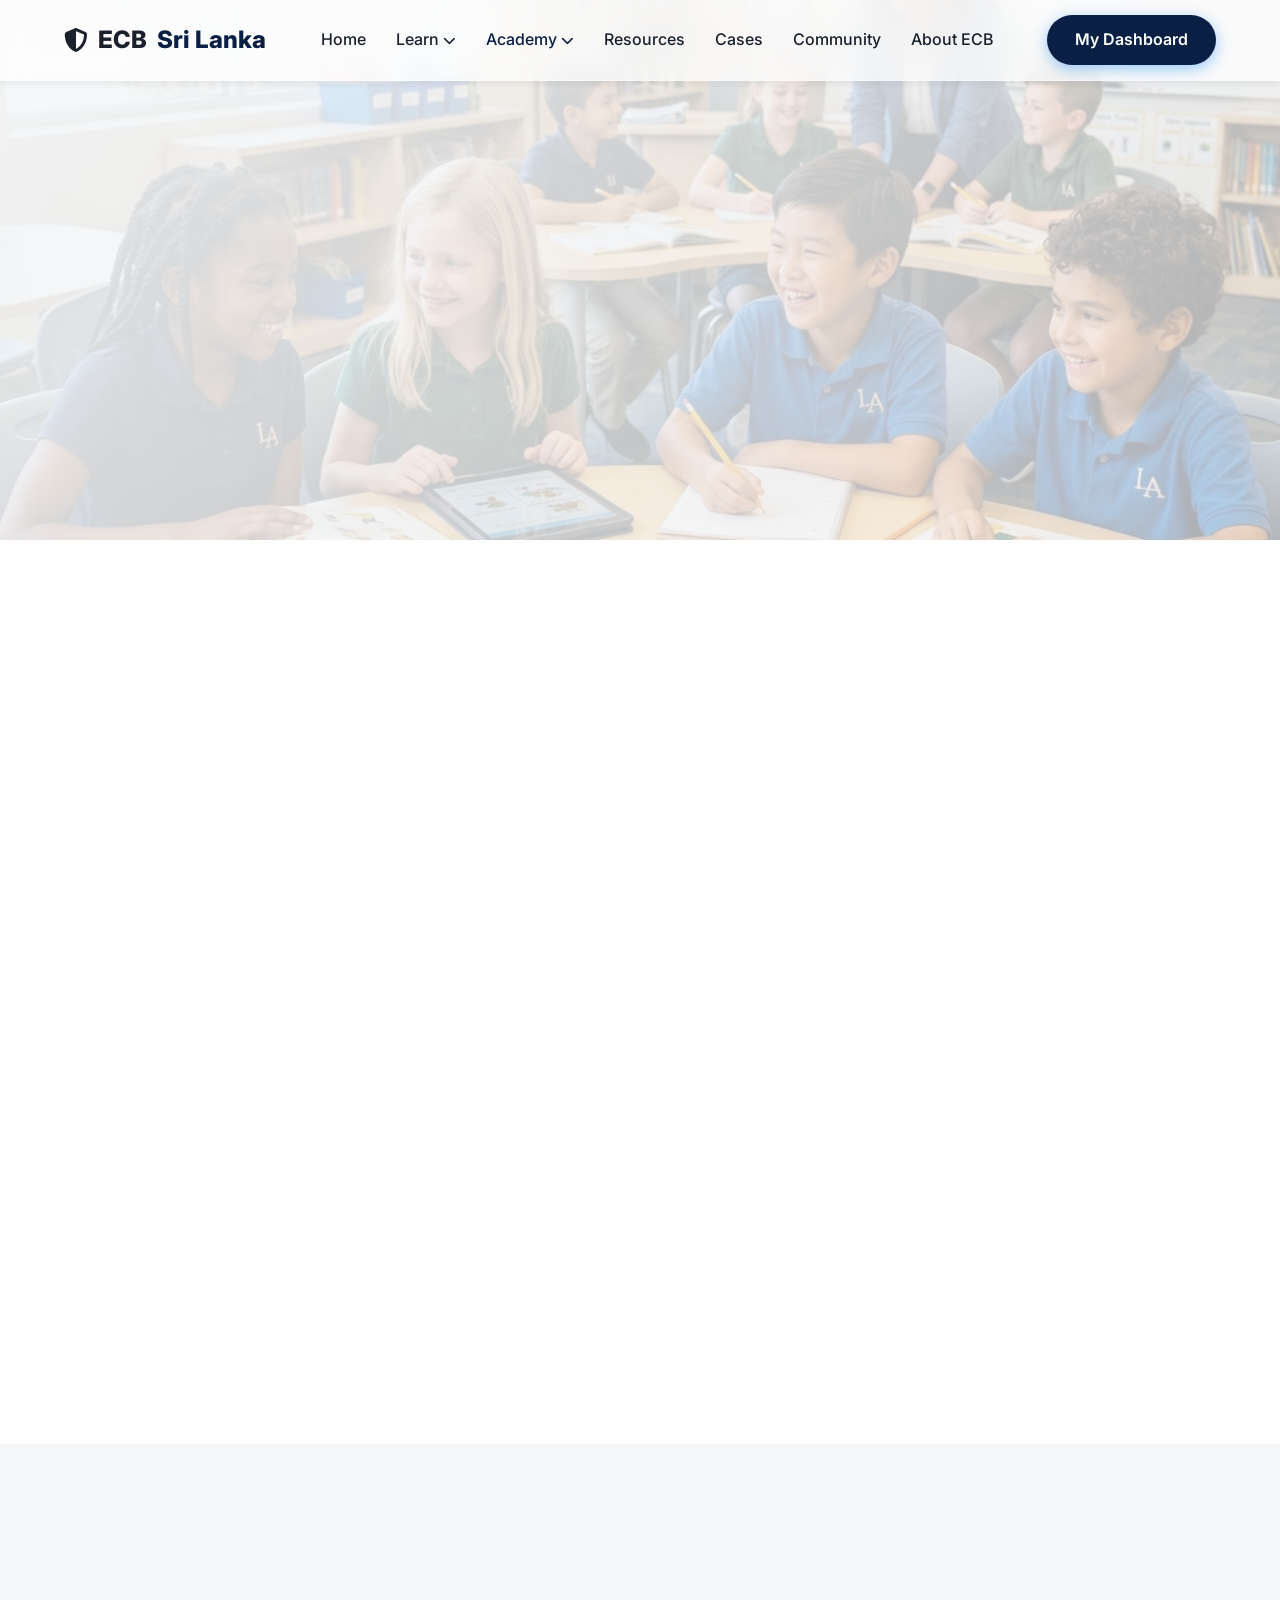
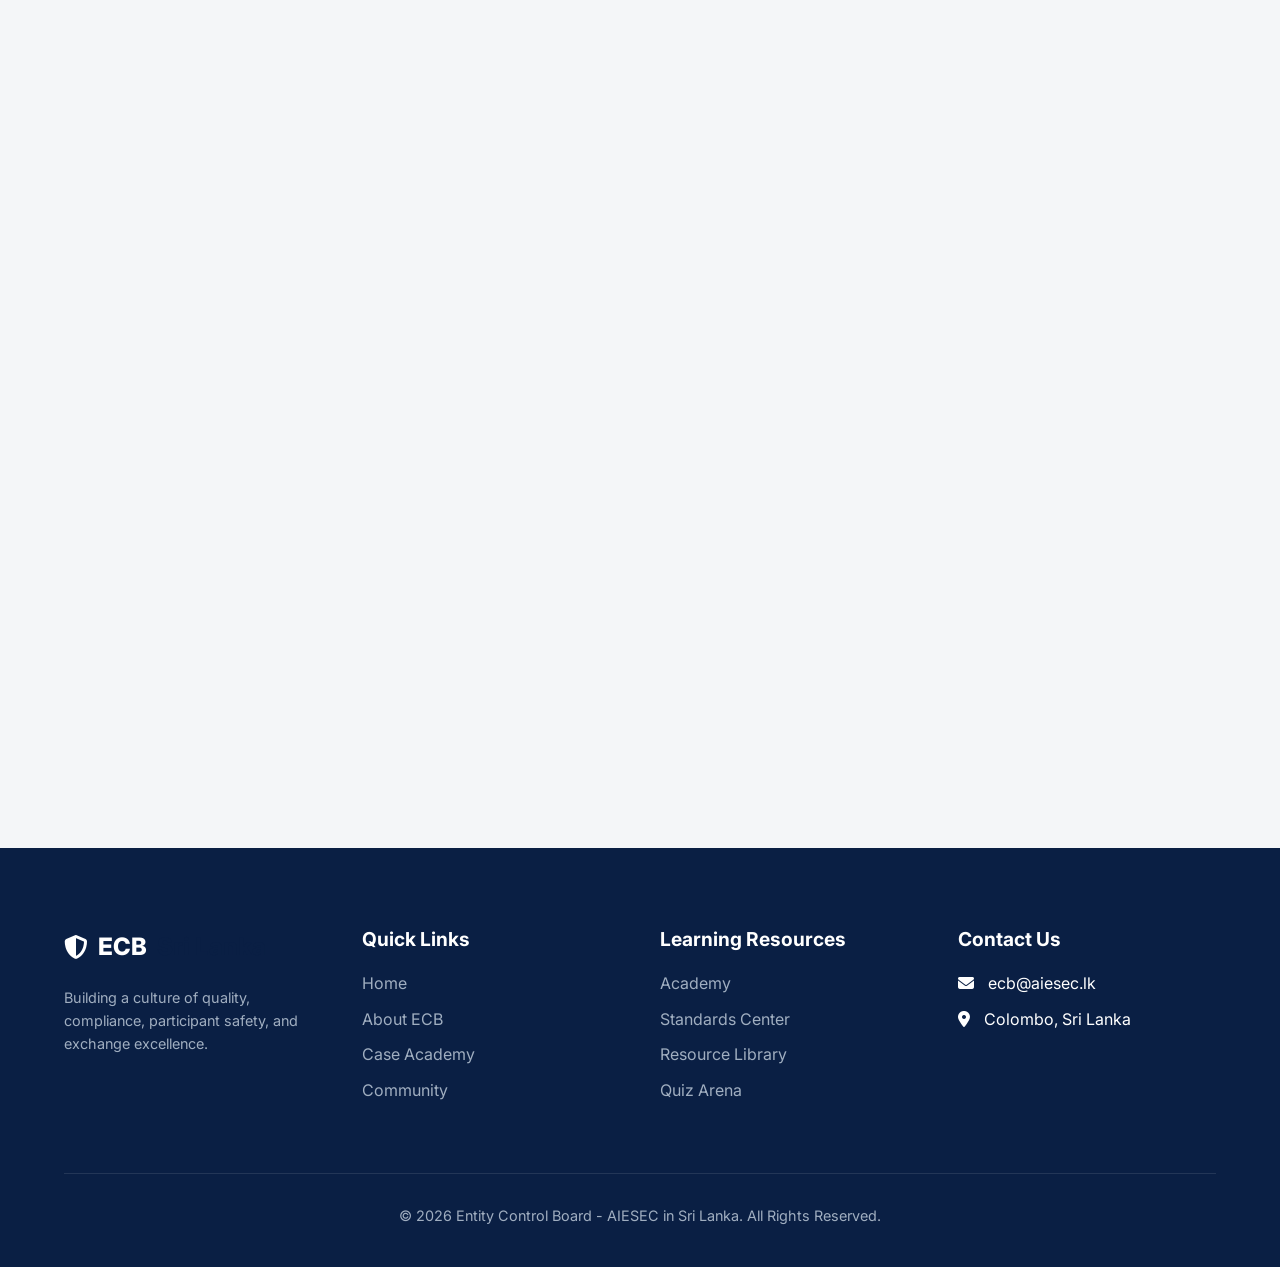
<file: academy.html>
<!DOCTYPE html>
<html lang="en">
<head>
    <meta charset="UTF-8">
    <meta name="viewport" content="width=device-width, initial-scale=1.0">
    <title>ECB Sri Lanka | Academy</title>
    <link rel="stylesheet" href="index.css">
    <link rel="stylesheet" href="academy.css">
</head>
<body>

    <!-- Navigation -->
    <nav class="navbar scrolled">
        <a href="index.html" class="nav-brand">
            <i class="fa-solid fa-shield-halved"></i> ECB <span>Sri Lanka</span>
        </a>
        <ul class="nav-links">
            <li class="nav-item"><a href="index.html" class="nav-link">Home</a></li>
            <li class="nav-item">
                <a class="nav-link">Learn <i class="fa-solid fa-chevron-down" style="font-size: 0.8rem;"></i></a>
                <div class="nav-dropdown">
                    <a href="learn.html#fundamentals" class="dropdown-link">Exchange Fundamentals</a>
                    <a href="learn.html#journey" class="dropdown-link">Exchange Journey</a>
                    <a href="learn.html#standards" class="dropdown-link">Standards Center</a>
                </div>
            </li>
            <li class="nav-item">
                <a class="nav-link" style="color: var(--primary);">Academy <i class="fa-solid fa-chevron-down" style="font-size: 0.8rem;"></i></a>
                <div class="nav-dropdown">
                    <a href="#tracks" class="dropdown-link">Learning Tracks</a>
                    <a href="#tracks" class="dropdown-link">Certifications</a>
                    <a href="#quiz" class="dropdown-link">Quiz Arena</a>
                </div>
            </li>
            <li class="nav-item"><a href="resources.html" class="nav-link">Resources</a></li>
            <li class="nav-item"><a href="cases.html" class="nav-link">Cases</a></li>
            <li class="nav-item"><a href="community.html" class="nav-link">Community</a></li>
            <li class="nav-item"><a href="about.html" class="nav-link">About ECB</a></li>
        </ul>
        <a href="#" class="btn btn-primary">My Dashboard</a>
    </nav>

    <!-- Hero Section -->
    <section class="academy-hero">
        <div class="hero-overlay"></div>
        <div class="hero-content animate-on-scroll">
            <h1 class="hero-title">ECB <span class="text-gradient">Academy</span></h1>
            <p class="hero-subtitle">Structured, LMS-style learning paths designed to build your expertise in exchange quality and compliance.</p>
        </div>
    </section>

    <!-- Learning Tracks -->
    <section id="tracks" class="section section-light">
        <div class="section-header animate-on-scroll">
            <h2 class="section-title">Learning Tracks</h2>
            <p class="section-subtitle">Complete tracks to earn your certifications and badges.</p>
        </div>

        <div class="track-grid">
            <div class="track-card animate-on-scroll">
                <div class="track-badge" title="Foundation Learner"><i class="fa-solid fa-seedling"></i></div>
                <h3 class="track-title">Foundation Track</h3>
                <div class="course-list">
                    <div class="course-item"><i class="fa-solid fa-circle-check" style="color: #10B981;"></i> Introduction to ECB</div>
                    <div class="course-item"><i class="fa-solid fa-circle-check" style="color: #10B981;"></i> Exchange Basics</div>
                    <div class="course-item"><i class="fa-regular fa-circle-play"></i> Exchange Standards</div>
                </div>
                <div class="progress-container">
                    <div class="progress-text"><span>Progress</span> <span>66%</span></div>
                    <div class="progress-bar-bg">
                        <div class="progress-bar-fill" style="width: 66%;"></div>
                    </div>
                </div>
            </div>

            <div class="track-card animate-on-scroll" style="transition-delay: 0.1s;">
                <div class="track-badge" title="Quality Practitioner"><i class="fa-solid fa-user-tie"></i></div>
                <h3 class="track-title">Practitioner Track</h3>
                <div class="course-list">
                    <div class="course-item"><i class="fa-solid fa-lock" style="color: #CBD5E1;"></i> Communication</div>
                    <div class="course-item"><i class="fa-solid fa-lock" style="color: #CBD5E1;"></i> Documentation</div>
                    <div class="course-item"><i class="fa-solid fa-lock" style="color: #CBD5E1;"></i> Customer Experience</div>
                </div>
                <div class="progress-container">
                    <div class="progress-text"><span>Progress</span> <span>0%</span></div>
                    <div class="progress-bar-bg">
                        <div class="progress-bar-fill" style="width: 0%;"></div>
                    </div>
                </div>
            </div>

            <div class="track-card animate-on-scroll" style="transition-delay: 0.2s;">
                <div class="track-badge" title="Compliance Expert"><i class="fa-solid fa-gavel"></i></div>
                <h3 class="track-title">Expert Track</h3>
                <div class="course-list">
                    <div class="course-item"><i class="fa-solid fa-lock" style="color: #CBD5E1;"></i> Compliance Management</div>
                    <div class="course-item"><i class="fa-solid fa-lock" style="color: #CBD5E1;"></i> Risk Prevention</div>
                    <div class="course-item"><i class="fa-solid fa-lock" style="color: #CBD5E1;"></i> Auditing</div>
                </div>
                <div class="progress-container">
                    <div class="progress-text"><span>Progress</span> <span>0%</span></div>
                    <div class="progress-bar-bg">
                        <div class="progress-bar-fill" style="width: 0%;"></div>
                    </div>
                </div>
            </div>

            <div class="track-card animate-on-scroll" style="transition-delay: 0.3s;">
                <div class="track-badge" title="Exchange Excellence Champion"><i class="fa-solid fa-crown"></i></div>
                <h3 class="track-title">Master Track</h3>
                <div class="course-list">
                    <div class="course-item"><i class="fa-solid fa-lock" style="color: #CBD5E1;"></i> Quality Leadership</div>
                    <div class="course-item"><i class="fa-solid fa-lock" style="color: #CBD5E1;"></i> Case Management</div>
                    <div class="course-item"><i class="fa-solid fa-lock" style="color: #CBD5E1;"></i> National Governance</div>
                </div>
                <div class="progress-container">
                    <div class="progress-text"><span>Progress</span> <span>0%</span></div>
                    <div class="progress-bar-bg">
                        <div class="progress-bar-fill" style="width: 0%;"></div>
                    </div>
                </div>
            </div>
        </div>
    </section>

    <!-- Quiz Arena -->
    <section id="quiz" class="section section-main" style="background: var(--bg-main);">
        <div class="section-header animate-on-scroll">
            <h2 class="section-title">Quiz Arena</h2>
            <p class="section-subtitle">Test your knowledge, earn points, and climb the leaderboard.</p>
        </div>

        <div class="quiz-grid animate-on-scroll">
            <div class="quiz-card">
                <div class="quiz-info">
                    <h4>Exchange Basics Quiz</h4>
                    <p>10 Questions • Foundation Level</p>
                </div>
                <a href="#" class="quiz-action"><i class="fa-solid fa-play"></i></a>
            </div>
            <div class="quiz-card">
                <div class="quiz-info">
                    <h4>Standards Challenge</h4>
                    <p>20 Questions • Practitioner Level</p>
                </div>
                <a href="#" class="quiz-action"><i class="fa-solid fa-play"></i></a>
            </div>
            <div class="quiz-card">
                <div class="quiz-info">
                    <h4>EP Journey Quiz</h4>
                    <p>15 Questions • Practitioner Level</p>
                </div>
                <a href="#" class="quiz-action"><i class="fa-solid fa-play"></i></a>
            </div>
            <div class="quiz-card">
                <div class="quiz-info">
                    <h4>Documentation Quiz</h4>
                    <p>15 Questions • Expert Level</p>
                </div>
                <a href="#" class="quiz-action"><i class="fa-solid fa-lock"></i></a>
            </div>
            <div class="quiz-card">
                <div class="quiz-info">
                    <h4>Compliance Master Quiz</h4>
                    <p>25 Questions • Master Level</p>
                </div>
                <a href="#" class="quiz-action"><i class="fa-solid fa-lock"></i></a>
            </div>
        </div>

        <div class="leaderboard animate-on-scroll">
            <h3 style="text-align: center; margin-bottom: 20px;">Monthly Champions</h3>
            <div class="leader-item">
                <div class="leader-rank">1</div>
                <div class="leader-avatar">AM</div>
                <div class="leader-info" style="flex-grow: 1;">
                    <div class="leader-name">Amal Perera</div>
                    <div style="font-size: 0.85rem; color: var(--text-muted);">Colombo Central</div>
                </div>
                <div class="leader-score">1,450 pts</div>
            </div>
            <div class="leader-item">
                <div class="leader-rank">2</div>
                <div class="leader-avatar">SF</div>
                <div class="leader-info" style="flex-grow: 1;">
                    <div class="leader-name">Sarah Fernando</div>
                    <div style="font-size: 0.85rem; color: var(--text-muted);">Kandy</div>
                </div>
                <div class="leader-score">1,320 pts</div>
            </div>
            <div class="leader-item">
                <div class="leader-rank">3</div>
                <div class="leader-avatar">DK</div>
                <div class="leader-info" style="flex-grow: 1;">
                    <div class="leader-name">Dinithi Kumara</div>
                    <div style="font-size: 0.85rem; color: var(--text-muted);">Colombo North</div>
                </div>
                <div class="leader-score">1,210 pts</div>
            </div>
        </div>
    </section>

    <!-- Footer -->
    <footer class="footer">
        <div class="footer-grid">
            <div class="footer-col">
                <a href="index.html" class="nav-brand" style="color: white; margin-bottom: 20px;">
                    <i class="fa-solid fa-shield-halved"></i> ECB <span style="color: var(--primary);">Sri Lanka</span>
                </a>
                <p style="color: #a0aec0; font-size: 0.9rem;">Building a culture of quality, compliance, participant safety, and exchange excellence.</p>
            </div>
            <div class="footer-col">
                <h4>Quick Links</h4>
                <ul class="footer-links">
                    <li><a href="index.html">Home</a></li>
                    <li><a href="about.html">About ECB</a></li>
                    <li><a href="cases.html">Case Academy</a></li>
                    <li><a href="community.html">Community</a></li>
                </ul>
            </div>
            <div class="footer-col">
                <h4>Learning Resources</h4>
                <ul class="footer-links">
                    <li><a href="academy.html">Academy</a></li>
                    <li><a href="learn.html#standards">Standards Center</a></li>
                    <li><a href="resources.html">Resource Library</a></li>
                    <li><a href="academy.html#quiz">Quiz Arena</a></li>
                </ul>
            </div>
            <div class="footer-col">
                <h4>Contact Us</h4>
                <ul class="footer-links">
                    <li><i class="fa-solid fa-envelope" style="margin-right: 10px;"></i> ecb@aiesec.lk</li>
                    <li><i class="fa-solid fa-location-dot" style="margin-right: 10px;"></i> Colombo, Sri Lanka</li>
                </ul>
            </div>
        </div>
        <div class="footer-bottom">
            <p>&copy; 2026 Entity Control Board - AIESEC in Sri Lanka. All Rights Reserved.</p>
        </div>
    </footer>

    <script src="main.js"></script>
</body>
</html>
</file>
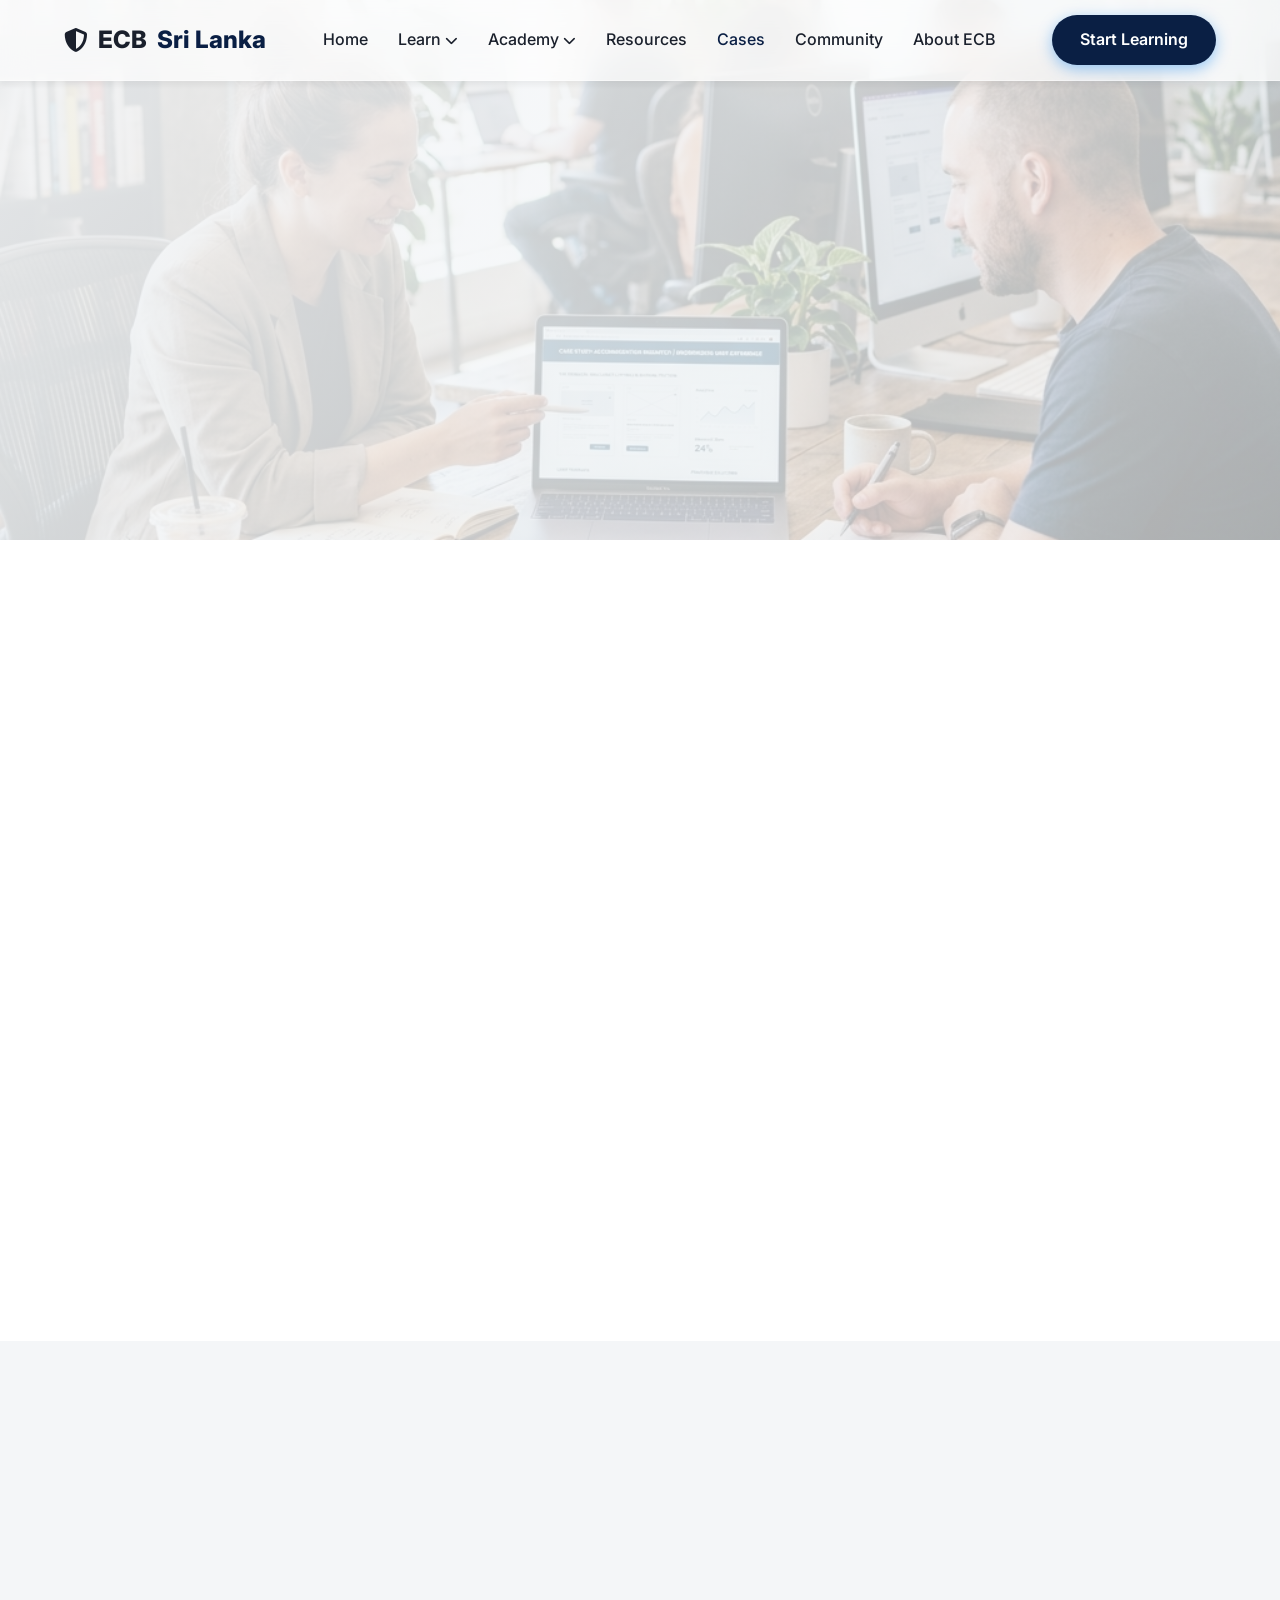
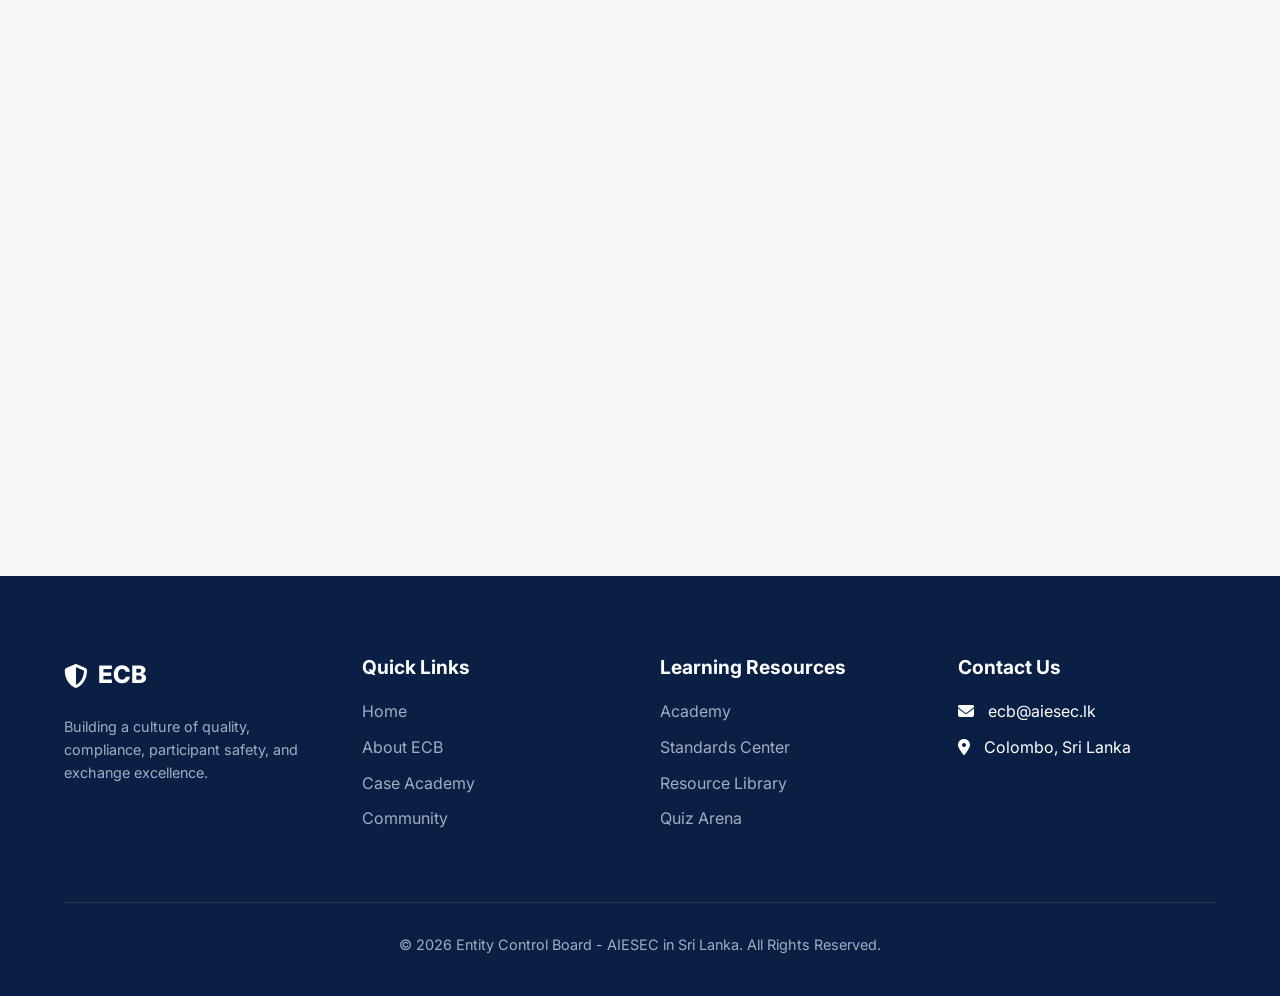
<file: cases.html>
<!DOCTYPE html>
<html lang="en">
<head>
    <meta charset="UTF-8">
    <meta name="viewport" content="width=device-width, initial-scale=1.0">
    <title>ECB Sri Lanka | Case Academy</title>
    <link rel="stylesheet" href="index.css">
    <link rel="stylesheet" href="cases.css">
</head>
<body>

    <!-- Navigation -->
    <nav class="navbar scrolled">
        <a href="index.html" class="nav-brand">
            <i class="fa-solid fa-shield-halved"></i> ECB <span>Sri Lanka</span>
        </a>
        <ul class="nav-links">
            <li class="nav-item"><a href="index.html" class="nav-link">Home</a></li>
            <li class="nav-item">
                <a class="nav-link">Learn <i class="fa-solid fa-chevron-down" style="font-size: 0.8rem;"></i></a>
                <div class="nav-dropdown">
                    <a href="learn.html#fundamentals" class="dropdown-link">Exchange Fundamentals</a>
                    <a href="learn.html#journey" class="dropdown-link">Exchange Journey</a>
                    <a href="learn.html#standards" class="dropdown-link">Standards Center</a>
                </div>
            </li>
            <li class="nav-item">
                <a class="nav-link">Academy <i class="fa-solid fa-chevron-down" style="font-size: 0.8rem;"></i></a>
                <div class="nav-dropdown">
                    <a href="academy.html" class="dropdown-link">Learning Tracks</a>
                    <a href="academy.html" class="dropdown-link">Certifications</a>
                    <a href="academy.html#quiz" class="dropdown-link">Quiz Arena</a>
                </div>
            </li>
            <li class="nav-item"><a href="resources.html" class="nav-link">Resources</a></li>
            <li class="nav-item"><a href="#" class="nav-link" style="color: var(--primary);">Cases</a></li>
            <li class="nav-item"><a href="community.html" class="nav-link">Community</a></li>
            <li class="nav-item"><a href="about.html" class="nav-link">About ECB</a></li>
        </ul>
        <a href="academy.html" class="btn btn-primary">Start Learning</a>
    </nav>

    <!-- Hero Section -->
    <section class="cases-hero">
        <div class="hero-overlay"></div>
        <div class="hero-content animate-on-scroll">
            <h1 class="hero-title">Case <span class="text-gradient">Academy</span></h1>
            <p class="hero-subtitle">Interactive case-based learning to understand real-world exchange scenarios and the standard procedures for resolution.</p>
        </div>
    </section>

    <!-- Cases Section -->
    <section class="section section-light">
        <div class="section-header animate-on-scroll">
            <h2 class="section-title">Interactive Case Studies</h2>
            <p class="section-subtitle">Read the situation and try to determine the best course of action before revealing the ECB recommended solution.</p>
        </div>

        <div class="case-grid">
            <div class="case-card animate-on-scroll">
                <div class="case-badge">Case 1</div>
                <h3 class="case-title">Accommodation Mismatch</h3>
                
                <div class="case-situation">
                    <span class="case-label">Situation</span>
                    <p>An Exchange Participant arrives at the host entity. Upon reaching the accommodation, they find that it differs significantly from what was communicated during expectations setting (e.g., sharing a room instead of a private room).</p>
                </div>

                <div class="case-question">
                    <span class="case-label">Question</span>
                    <p>What should the responsible member do in this scenario?</p>
                </div>

                <div class="case-answer-section">
                    <button class="btn btn-outline reveal-btn">Reveal ECB Recommended Action</button>
                    <div class="case-answer">
                        <p><strong>Answer:</strong> Verify the initial information provided on the portal, communicate transparently with the EP about the discrepancy, document all actions taken to rectify the situation, and escalate to the national ECB where required if an immediate alternative cannot be arranged.</p>
                    </div>
                </div>
            </div>

            <div class="case-card animate-on-scroll" style="transition-delay: 0.1s;">
                <div class="case-badge" style="background: #FEE2E2; color: #DC2626;">Case 2</div>
                <h3 class="case-title">Unsafe Workplace</h3>
                
                <div class="case-situation">
                    <span class="case-label">Situation</span>
                    <p>A participant reports to you that the working conditions at the Opportunity Provider's location are unsafe and violate standard labor regulations, making them feel threatened.</p>
                </div>

                <div class="case-question">
                    <span class="case-label">Question</span>
                    <p>What are the immediate steps that should be taken?</p>
                </div>

                <div class="case-answer-section">
                    <button class="btn btn-outline reveal-btn" style="border-color: #DC2626; color: #DC2626;">Reveal Solution</button>
                    <div class="case-answer" style="background: #FEE2E2; border-left-color: #DC2626;">
                        <p><strong>Answer:</strong> Assess the severity immediately. Prioritize participant safety by removing them from the environment if necessary. Escalate appropriately to the national ECB and MC, document all evidence and communications, and coordinate with the sending entity.</p>
                    </div>
                </div>
            </div>
        </div>
    </section>

    <!-- Quality Insights Dashboard -->
    <section class="section section-main" style="background: var(--bg-main);">
        <div class="section-header animate-on-scroll">
            <h2 class="section-title">Quality Insights Dashboard</h2>
            <p class="section-subtitle">Educational metrics showing the importance of our standard implementation.</p>
        </div>

        <div class="dashboard-grid animate-on-scroll">
            <div class="dash-card">
                <div class="dash-value" data-target="92">0</div>
                <div class="dash-label">Standards Delivery %</div>
            </div>
            <div class="dash-card">
                <div class="dash-value" data-target="100">0</div>
                <div class="dash-label">Audit Completion %</div>
            </div>
            <div class="dash-card">
                <div class="dash-value" data-target="98">0</div>
                <div class="dash-label">Case Resolution Rate %</div>
            </div>
            <div class="dash-card">
                <div class="dash-value" data-target="85">0</div>
                <div class="dash-label">Learning Completion %</div>
            </div>
        </div>

        <div class="card-grid animate-on-scroll">
            <div class="chart-container">
                <div>[ Interactive Chart Placeholder: Standards Delivery over Time ]</div>
            </div>
            <div class="chart-container">
                <div>[ Interactive Chart Placeholder: Most Common Case Types ]</div>
            </div>
        </div>
    </section>

    <!-- Footer -->
    <footer class="footer">
        <div class="footer-grid">
            <div class="footer-col">
                <a href="index.html" class="nav-brand" style="color: white; margin-bottom: 20px;">
                    <i class="fa-solid fa-shield-halved"></i> ECB <span style="color: var(--primary);">Sri Lanka</span>
                </a>
                <p style="color: #a0aec0; font-size: 0.9rem;">Building a culture of quality, compliance, participant safety, and exchange excellence.</p>
            </div>
            <div class="footer-col">
                <h4>Quick Links</h4>
                <ul class="footer-links">
                    <li><a href="index.html">Home</a></li>
                    <li><a href="about.html">About ECB</a></li>
                    <li><a href="cases.html">Case Academy</a></li>
                    <li><a href="community.html">Community</a></li>
                </ul>
            </div>
            <div class="footer-col">
                <h4>Learning Resources</h4>
                <ul class="footer-links">
                    <li><a href="academy.html">Academy</a></li>
                    <li><a href="learn.html#standards">Standards Center</a></li>
                    <li><a href="resources.html">Resource Library</a></li>
                    <li><a href="academy.html#quiz">Quiz Arena</a></li>
                </ul>
            </div>
            <div class="footer-col">
                <h4>Contact Us</h4>
                <ul class="footer-links">
                    <li><i class="fa-solid fa-envelope" style="margin-right: 10px;"></i> ecb@aiesec.lk</li>
                    <li><i class="fa-solid fa-location-dot" style="margin-right: 10px;"></i> Colombo, Sri Lanka</li>
                </ul>
            </div>
        </div>
        <div class="footer-bottom">
            <p>&copy; 2026 Entity Control Board - AIESEC in Sri Lanka. All Rights Reserved.</p>
        </div>
    </footer>

    <script src="main.js"></script>
    <script>
        // Reveal Answer functionality
        document.querySelectorAll('.reveal-btn').forEach(btn => {
            btn.addEventListener('click', function() {
                const answer = this.nextElementSibling;
                if (answer.classList.contains('visible')) {
                    answer.classList.remove('visible');
                    this.textContent = this.textContent.replace('Hide', 'Reveal');
                } else {
                    answer.classList.add('visible');
                    this.textContent = this.textContent.replace('Reveal', 'Hide');
                }
            });
        });
    </script>
</body>
</html>
</file>
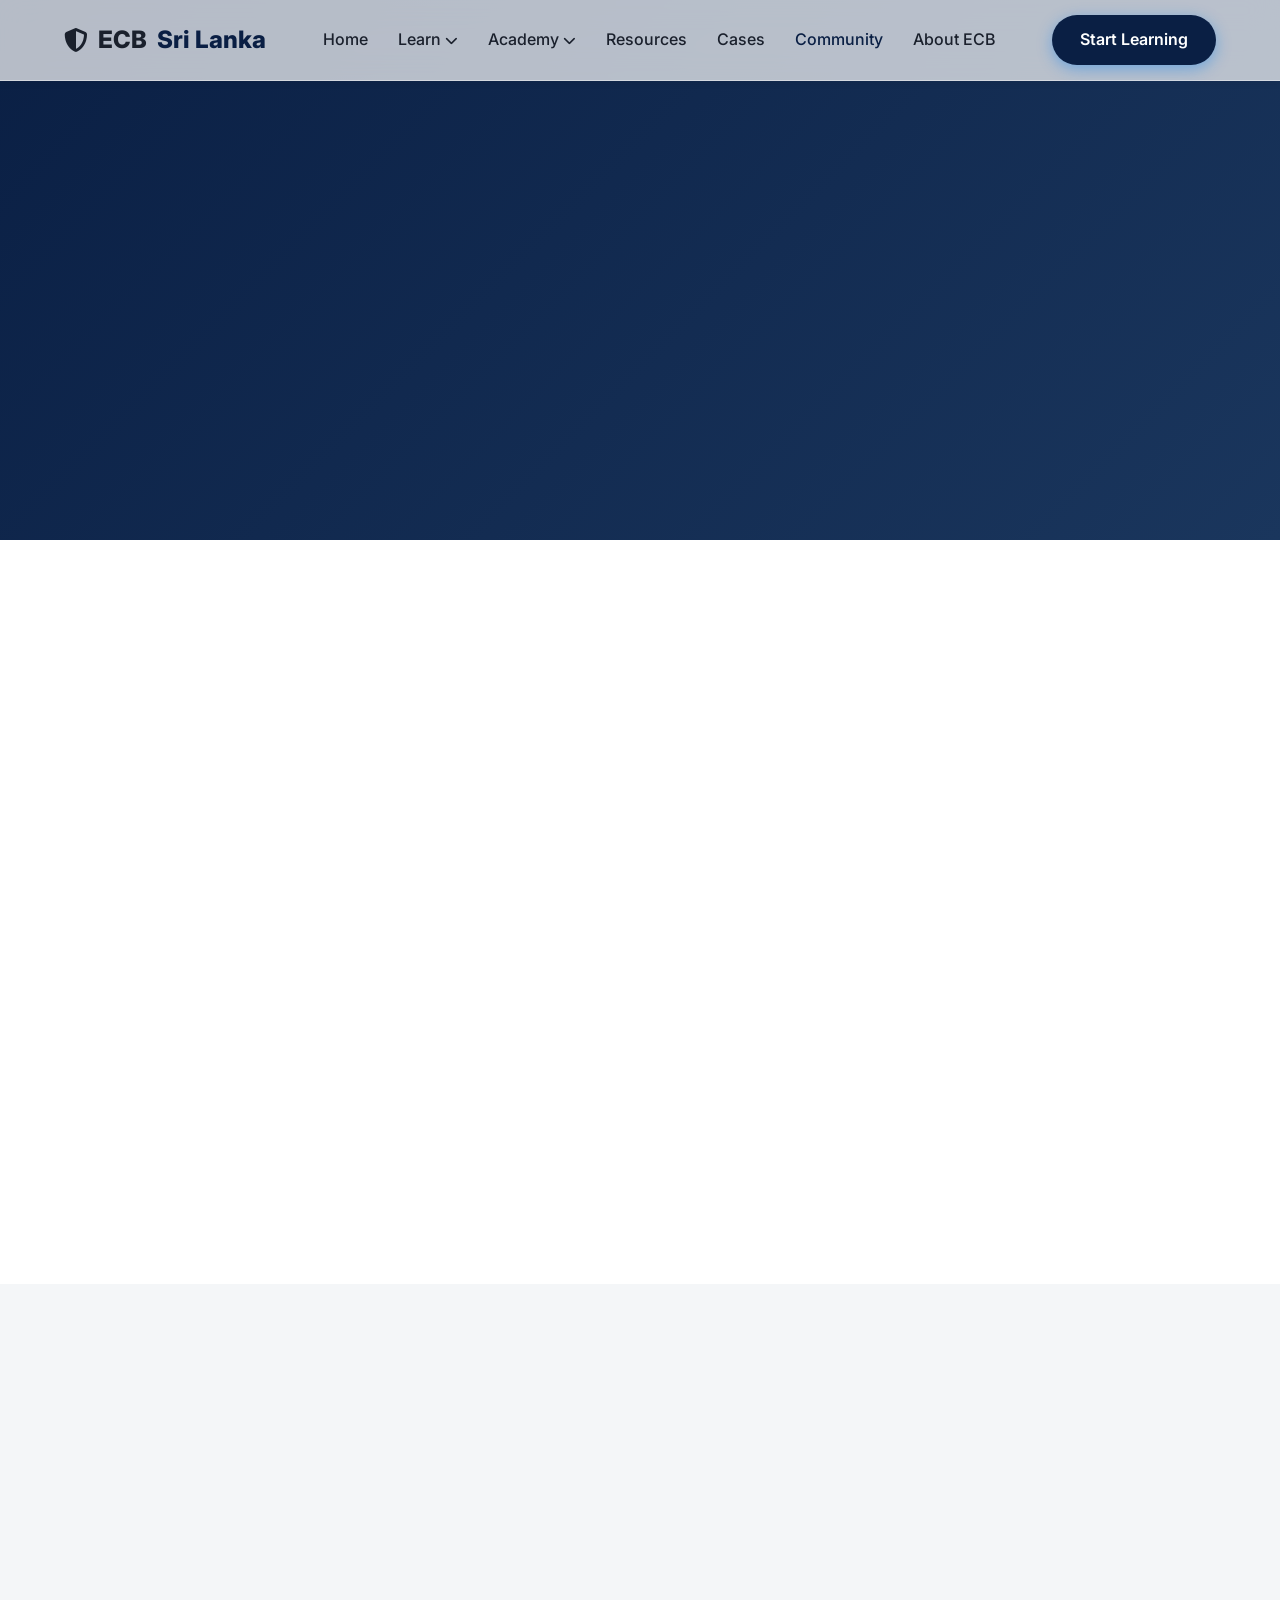
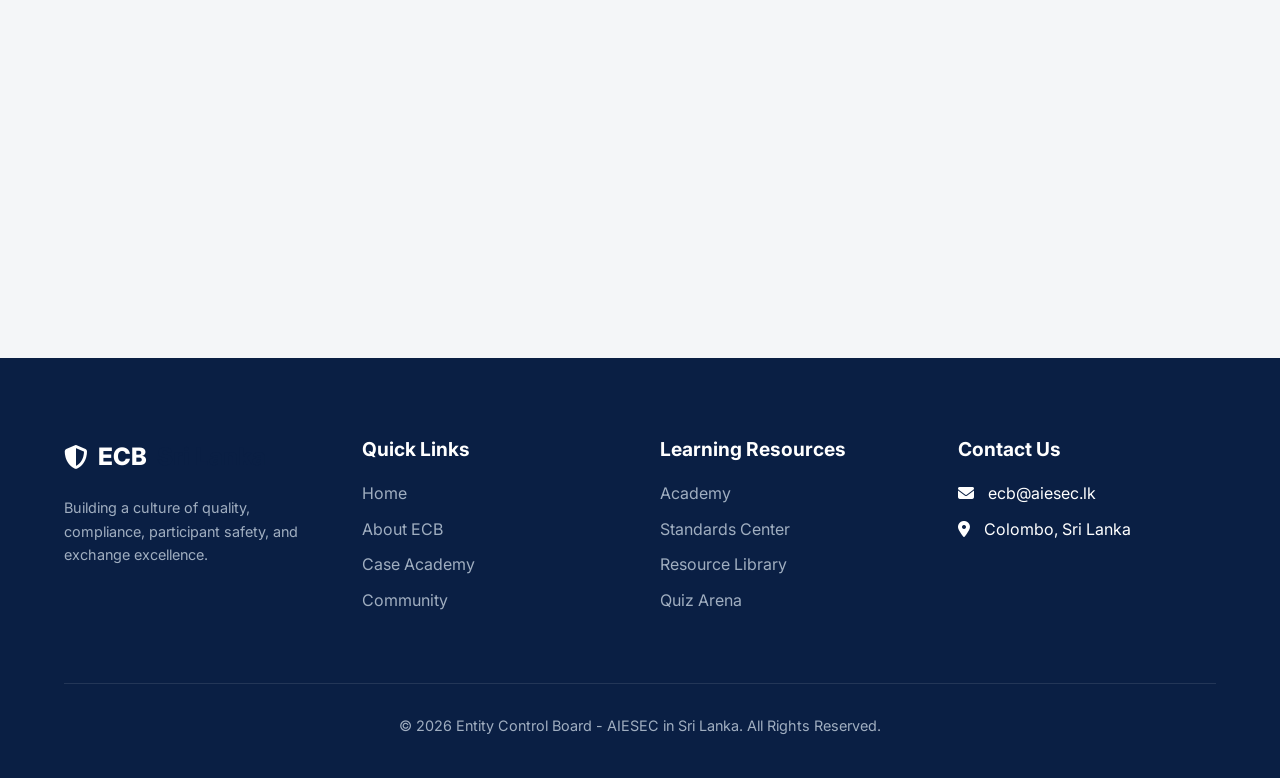
<file: community.html>
<!DOCTYPE html>
<html lang="en">
<head>
    <meta charset="UTF-8">
    <meta name="viewport" content="width=device-width, initial-scale=1.0">
    <title>ECB Sri Lanka | Community</title>
    <link rel="stylesheet" href="index.css">
    <link rel="stylesheet" href="community.css">
</head>
<body>

    <!-- Navigation -->
    <nav class="navbar scrolled">
        <a href="index.html" class="nav-brand">
            <i class="fa-solid fa-shield-halved"></i> ECB <span>Sri Lanka</span>
        </a>
        <ul class="nav-links">
            <li class="nav-item"><a href="index.html" class="nav-link">Home</a></li>
            <li class="nav-item">
                <a class="nav-link">Learn <i class="fa-solid fa-chevron-down" style="font-size: 0.8rem;"></i></a>
                <div class="nav-dropdown">
                    <a href="learn.html#fundamentals" class="dropdown-link">Exchange Fundamentals</a>
                    <a href="learn.html#journey" class="dropdown-link">Exchange Journey</a>
                    <a href="learn.html#standards" class="dropdown-link">Standards Center</a>
                </div>
            </li>
            <li class="nav-item">
                <a class="nav-link">Academy <i class="fa-solid fa-chevron-down" style="font-size: 0.8rem;"></i></a>
                <div class="nav-dropdown">
                    <a href="academy.html" class="dropdown-link">Learning Tracks</a>
                    <a href="academy.html" class="dropdown-link">Certifications</a>
                    <a href="academy.html#quiz" class="dropdown-link">Quiz Arena</a>
                </div>
            </li>
            <li class="nav-item"><a href="resources.html" class="nav-link">Resources</a></li>
            <li class="nav-item"><a href="cases.html" class="nav-link">Cases</a></li>
            <li class="nav-item"><a href="#" class="nav-link" style="color: var(--primary);">Community</a></li>
            <li class="nav-item"><a href="about.html" class="nav-link">About ECB</a></li>
        </ul>
        <a href="academy.html" class="btn btn-primary">Start Learning</a>
    </nav>

    <!-- Hero Section -->
    <section class="community-hero">
        <div class="hero-content animate-on-scroll" style="width: 100%; max-width: 800px; margin: 0 auto; text-align: center;">
            <h1 class="hero-title" style="color: white;">Exchange Excellence <span class="text-gradient">Community</span></h1>
            <p class="hero-subtitle" style="color: rgba(255,255,255,0.8); margin: 0 auto;">Celebrating the people who make high-quality, impactful exchanges a reality across Sri Lanka.</p>
        </div>
    </section>

    <!-- Exchange Excellence Stories -->
    <section class="section section-light">
        <div class="section-header animate-on-scroll">
            <h2 class="section-title">Exchange Excellence Stories</h2>
            <p class="section-subtitle">Real stories from participants, members, and leaders about the impact of standard-driven experiences.</p>
        </div>

        <div class="testimonial-grid animate-on-scroll">
            <div class="testimonial-card">
                <i class="fa-solid fa-quote-right quote-icon"></i>
                <p class="testimonial-text">"My exchange in Sri Lanka was incredible because my host LC ensured every single standard was delivered. From the airport pickup to the reflection spaces, I felt supported and challenged to grow as a leader."</p>
                <div class="testimonial-author">
                    <div class="author-avatar">J</div>
                    <div class="author-info">
                        <h4>Julia Schmidt</h4>
                        <p>Exchange Participant (Germany)</p>
                    </div>
                </div>
            </div>

            <div class="testimonial-card" style="transition-delay: 0.1s;">
                <i class="fa-solid fa-quote-right quote-icon"></i>
                <p class="testimonial-text">"Going through the ECB Academy courses completely changed how I approach matching. Understanding the compliance guidelines helped my team avoid potential cases and deliver better customer experiences."</p>
                <div class="testimonial-author">
                    <div class="author-avatar">K</div>
                    <div class="author-info">
                        <h4>Kavindu Perera</h4>
                        <p>Member, Customer Experience</p>
                    </div>
                </div>
            </div>

            <div class="testimonial-card" style="transition-delay: 0.2s;">
                <i class="fa-solid fa-quote-right quote-icon"></i>
                <p class="testimonial-text">"As an LCVP, ensuring 100% standards delivery was our top priority. The resources provided by the national ECB made it easy to train my team and prepare for our national audits successfully."</p>
                <div class="testimonial-author">
                    <div class="author-avatar">S</div>
                    <div class="author-info">
                        <h4>Sanduni Fernando</h4>
                        <p>LCVP iGV</p>
                    </div>
                </div>
            </div>
        </div>
    </section>

    <!-- Recognition Wall -->
    <section class="section section-main" style="background: var(--bg-main);">
        <div class="section-header animate-on-scroll">
            <h2 class="section-title">Recognition Wall</h2>
            <p class="section-subtitle">Highlighting individuals who demonstrate exceptional commitment to exchange quality and compliance.</p>
        </div>

        <div class="recognition-wall animate-on-scroll">
            <div class="recognition-card">
                <div class="recognition-icon"><i class="fa-solid fa-medal"></i></div>
                <h3 class="recognition-title">Top Learner of the Month</h3>
                <div class="recognition-name">Nuwan Silva</div>
                <div class="recognition-lc">AIESEC in USJ</div>
            </div>

            <div class="recognition-card" style="transition-delay: 0.1s;">
                <div class="recognition-icon" style="color: #10B981; background: #D1FAE5;"><i class="fa-solid fa-shield-check"></i></div>
                <h3 class="recognition-title">Quality Champion</h3>
                <div class="recognition-name">Rashmi Perera</div>
                <div class="recognition-lc">AIESEC in Colombo South</div>
            </div>

            <div class="recognition-card" style="transition-delay: 0.2s;">
                <div class="recognition-icon" style="color: #F59E0B; background: #FEF3C7;"><i class="fa-solid fa-graduation-cap"></i></div>
                <h3 class="recognition-title">Master Certified</h3>
                <div class="recognition-name">Lahiru Jayakody</div>
                <div class="recognition-lc">AIESEC in Kelaniya</div>
            </div>

            <div class="recognition-card" style="transition-delay: 0.3s;">
                <div class="recognition-icon" style="color: #8B5CF6; background: #EDE9FE;"><i class="fa-solid fa-star"></i></div>
                <h3 class="recognition-title">Best Case Resolution</h3>
                <div class="recognition-name">Thilini Senanayake</div>
                <div class="recognition-lc">AIESEC in Kandy</div>
            </div>
        </div>
    </section>

    <!-- Footer -->
    <footer class="footer">
        <div class="footer-grid">
            <div class="footer-col">
                <a href="index.html" class="nav-brand" style="color: white; margin-bottom: 20px;">
                    <i class="fa-solid fa-shield-halved"></i> ECB <span style="color: var(--primary);">Sri Lanka</span>
                </a>
                <p style="color: #a0aec0; font-size: 0.9rem;">Building a culture of quality, compliance, participant safety, and exchange excellence.</p>
            </div>
            <div class="footer-col">
                <h4>Quick Links</h4>
                <ul class="footer-links">
                    <li><a href="index.html">Home</a></li>
                    <li><a href="about.html">About ECB</a></li>
                    <li><a href="cases.html">Case Academy</a></li>
                    <li><a href="community.html">Community</a></li>
                </ul>
            </div>
            <div class="footer-col">
                <h4>Learning Resources</h4>
                <ul class="footer-links">
                    <li><a href="academy.html">Academy</a></li>
                    <li><a href="learn.html#standards">Standards Center</a></li>
                    <li><a href="resources.html">Resource Library</a></li>
                    <li><a href="academy.html#quiz">Quiz Arena</a></li>
                </ul>
            </div>
            <div class="footer-col">
                <h4>Contact Us</h4>
                <ul class="footer-links">
                    <li><i class="fa-solid fa-envelope" style="margin-right: 10px;"></i> ecb@aiesec.lk</li>
                    <li><i class="fa-solid fa-location-dot" style="margin-right: 10px;"></i> Colombo, Sri Lanka</li>
                </ul>
            </div>
        </div>
        <div class="footer-bottom">
            <p>&copy; 2026 Entity Control Board - AIESEC in Sri Lanka. All Rights Reserved.</p>
        </div>
    </footer>

    <script src="main.js"></script>
</body>
</html>
</file>
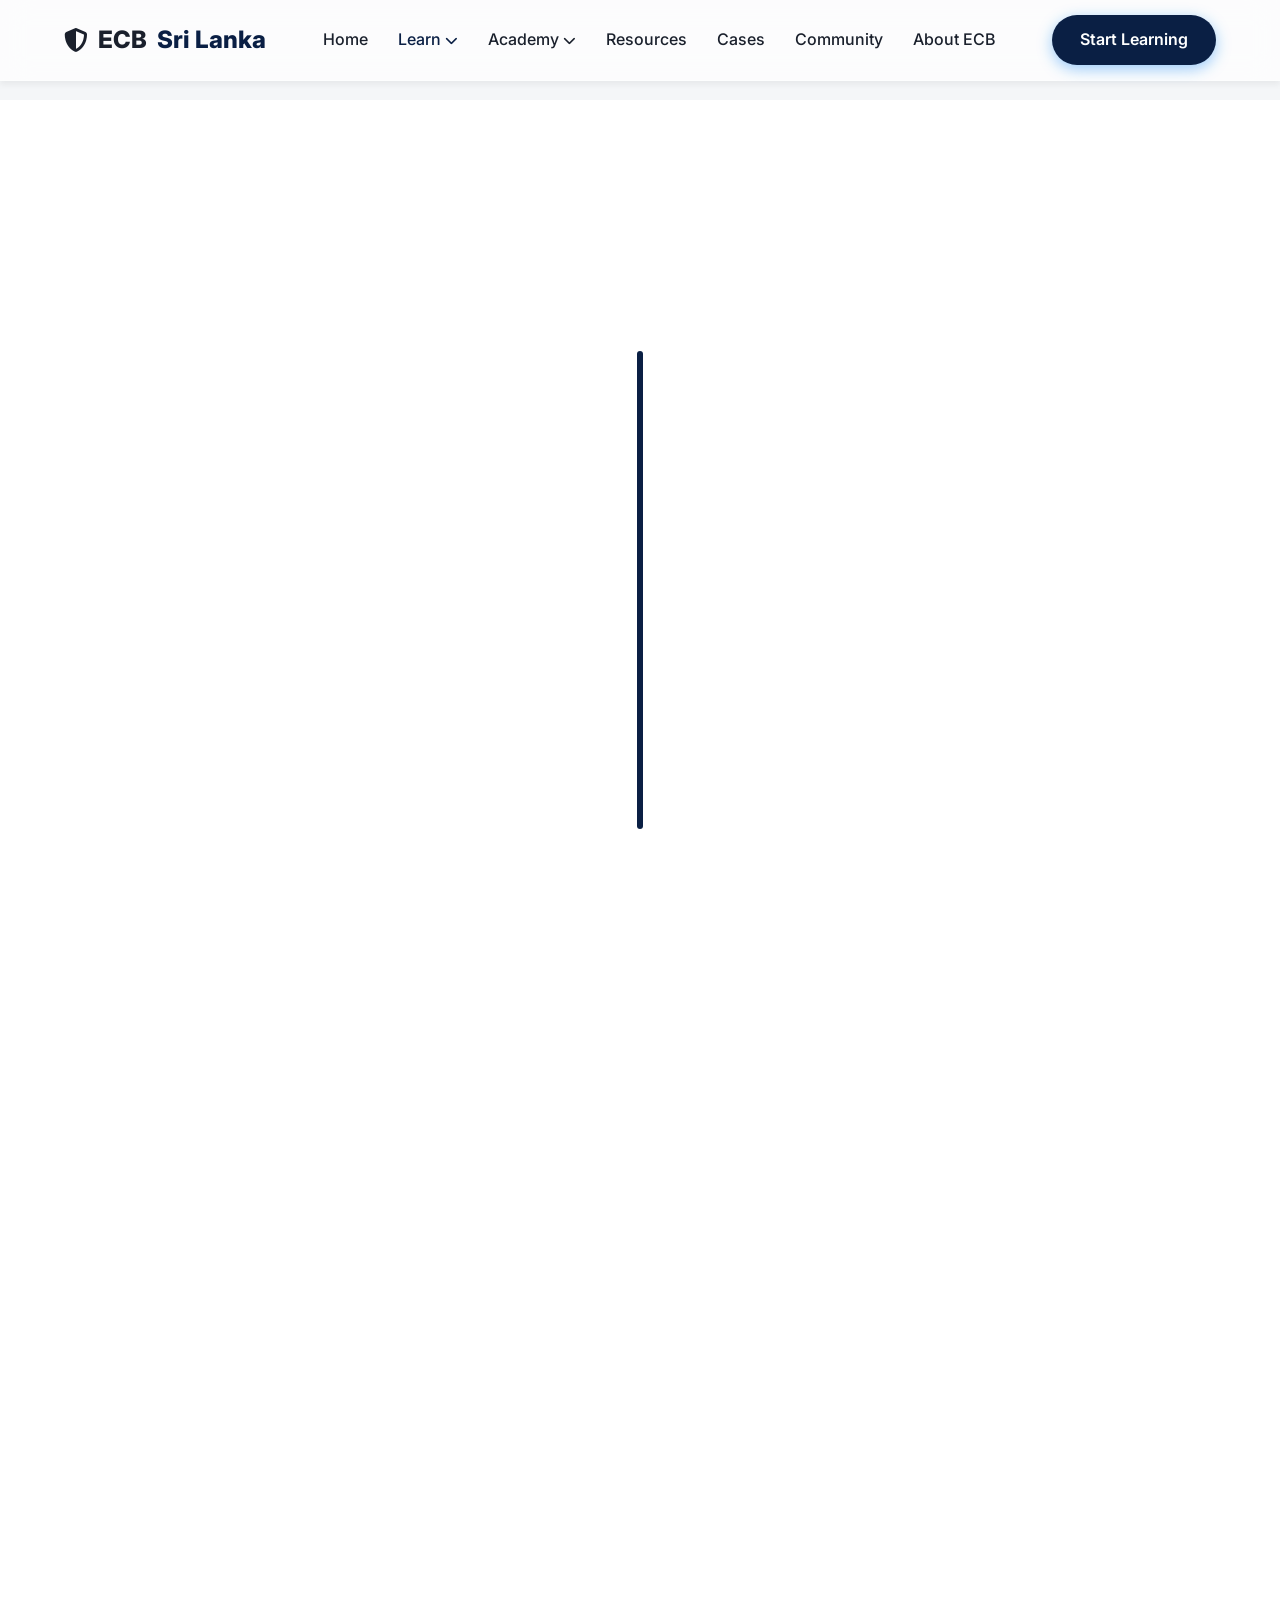
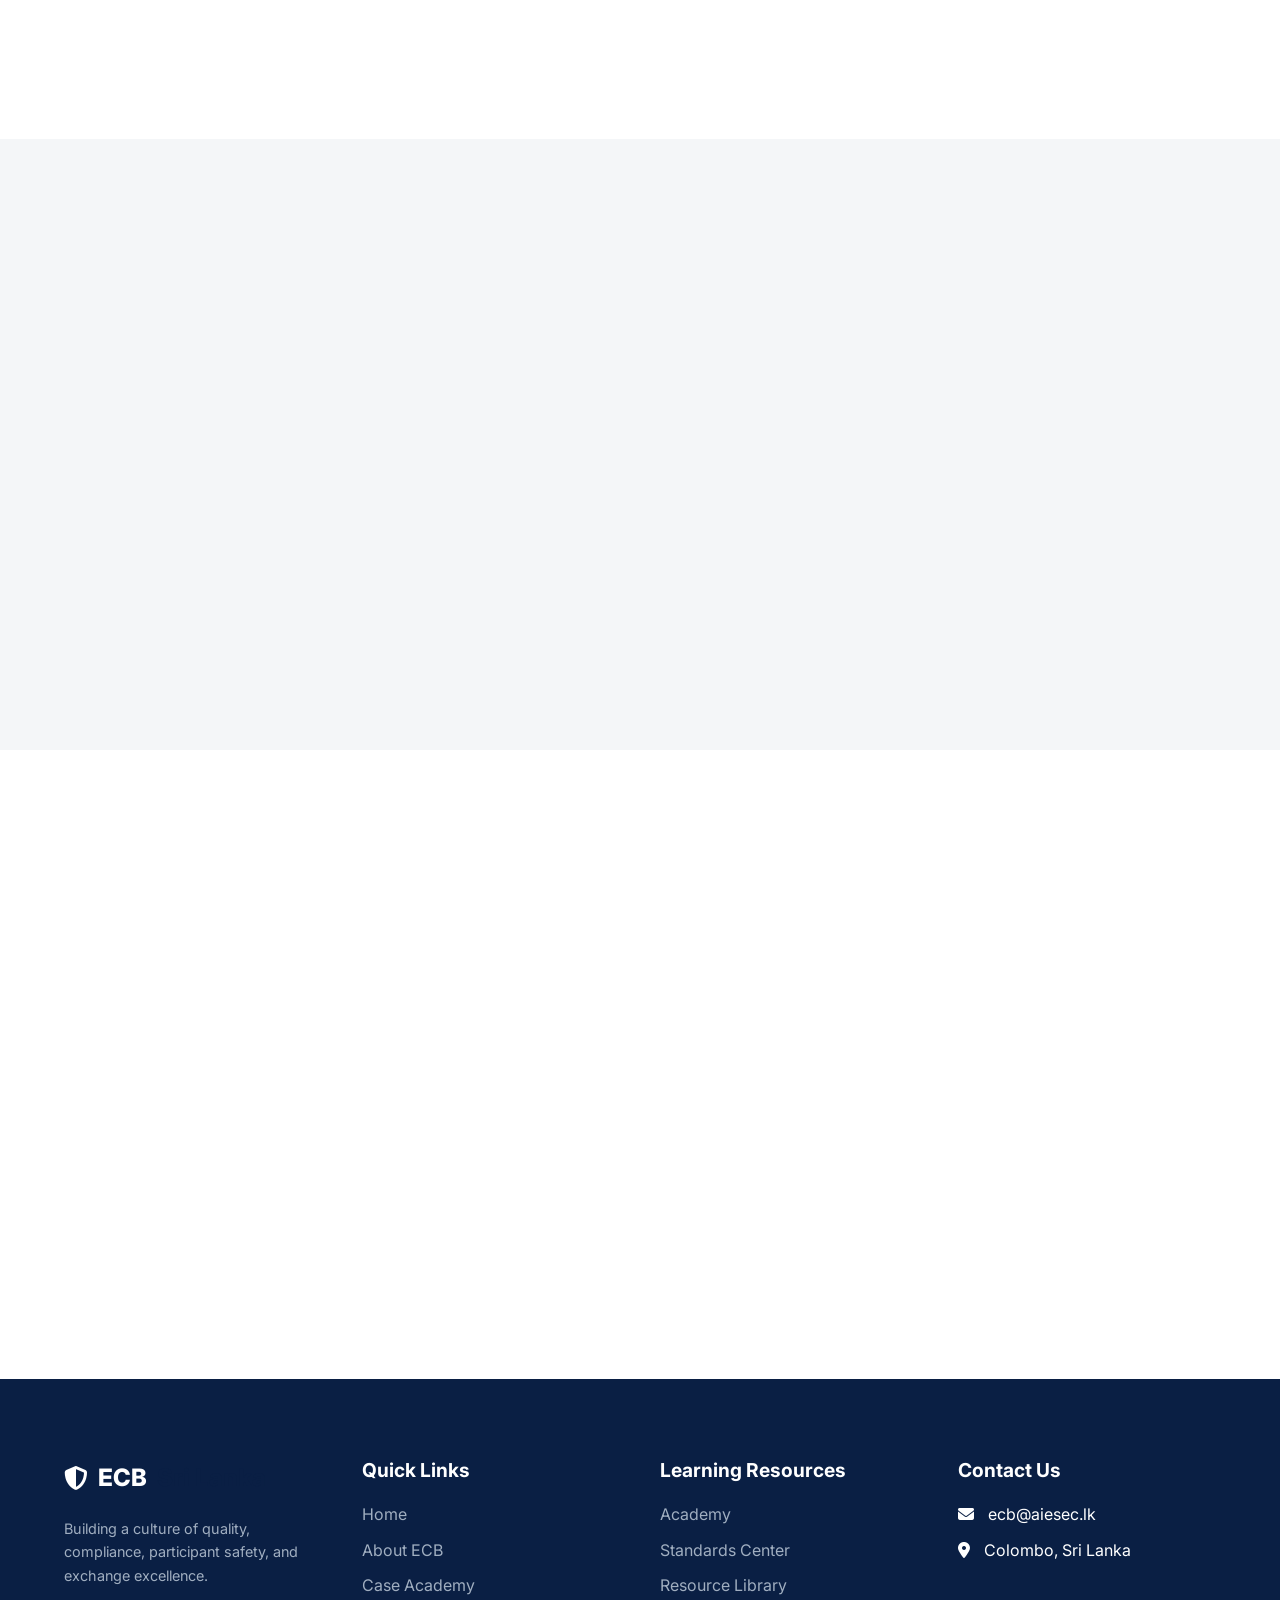
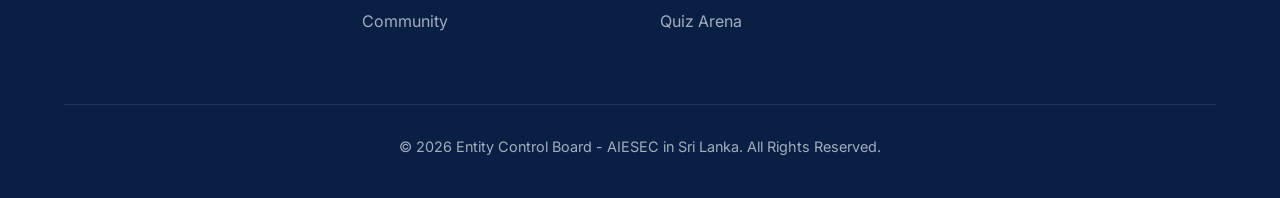
<file: learn.html>
<!DOCTYPE html>
<html lang="en">
<head>
    <meta charset="UTF-8">
    <meta name="viewport" content="width=device-width, initial-scale=1.0">
    <title>ECB Sri Lanka | Learn</title>
    <link rel="stylesheet" href="index.css">
    <link rel="stylesheet" href="learn.css">
</head>
<body>

    <!-- Navigation -->
    <nav class="navbar scrolled">
        <a href="index.html" class="nav-brand">
            <i class="fa-solid fa-shield-halved"></i> ECB <span>Sri Lanka</span>
        </a>
        <ul class="nav-links">
            <li class="nav-item"><a href="index.html" class="nav-link">Home</a></li>
            <li class="nav-item">
                <a class="nav-link" style="color: var(--primary);">Learn <i class="fa-solid fa-chevron-down" style="font-size: 0.8rem;"></i></a>
                <div class="nav-dropdown">
                    <a href="#fundamentals" class="dropdown-link">Exchange Fundamentals</a>
                    <a href="#journey" class="dropdown-link">Exchange Journey</a>
                    <a href="#standards" class="dropdown-link">Standards Center</a>
                </div>
            </li>
            <li class="nav-item">
                <a class="nav-link">Academy <i class="fa-solid fa-chevron-down" style="font-size: 0.8rem;"></i></a>
                <div class="nav-dropdown">
                    <a href="academy.html" class="dropdown-link">Learning Tracks</a>
                    <a href="academy.html" class="dropdown-link">Certifications</a>
                    <a href="academy.html#quiz" class="dropdown-link">Quiz Arena</a>
                </div>
            </li>
            <li class="nav-item"><a href="resources.html" class="nav-link">Resources</a></li>
            <li class="nav-item"><a href="cases.html" class="nav-link">Cases</a></li>
            <li class="nav-item"><a href="community.html" class="nav-link">Community</a></li>
            <li class="nav-item"><a href="about.html" class="nav-link">About ECB</a></li>
        </ul>
        <a href="academy.html" class="btn btn-primary">Start Learning</a>
    </nav>

    <!-- Header spacing -->
    <div style="height: 100px;"></div>

    <!-- Exchange Fundamentals Page -->
    <section id="fundamentals" class="section section-light">
        <div class="section-header animate-on-scroll">
            <h2 class="section-title">Understanding Exchange</h2>
            <p class="section-subtitle">How AIESEC Exchange develops leadership through international experiences.</p>
        </div>

        <div class="timeline">
            <div class="timeline-container left animate-on-scroll">
                <div class="timeline-content">
                    <h3>Before Exchange</h3>
                    <p>Preparation and planning phase where expectations are set, and participants are prepared for their cross-cultural experience.</p>
                </div>
            </div>
            <div class="timeline-container right animate-on-scroll">
                <div class="timeline-content">
                    <h3>During Exchange</h3>
                    <p>Experience delivery and participant support. This is the realization phase where leadership development happens actively.</p>
                </div>
            </div>
            <div class="timeline-container left animate-on-scroll">
                <div class="timeline-content">
                    <h3>After Exchange</h3>
                    <p>Reflection and leadership development. Participants debrief their experience and understand their personal growth.</p>
                </div>
            </div>
        </div>

        <div class="section-header animate-on-scroll" style="margin-top: 80px;">
            <h2 class="section-title">Key Stakeholders</h2>
        </div>
        
        <div class="card-grid">
            <div class="feature-card animate-on-scroll">
                <div class="feature-icon"><i class="fa-solid fa-user-graduate"></i></div>
                <h3 class="feature-title">Exchange Participant (EP)</h3>
                <p class="feature-desc">The young person taking part in the exchange to develop leadership qualities.</p>
            </div>
            <div class="feature-card animate-on-scroll" style="transition-delay: 0.1s;">
                <div class="feature-icon"><i class="fa-solid fa-plane-departure"></i></div>
                <h3 class="feature-title">Sending Entity</h3>
                <p class="feature-desc">The home AIESEC entity responsible for preparing and supporting the EP.</p>
            </div>
            <div class="feature-card animate-on-scroll" style="transition-delay: 0.2s;">
                <div class="feature-icon"><i class="fa-solid fa-plane-arrival"></i></div>
                <h3 class="feature-title">Host Entity</h3>
                <p class="feature-desc">The destination AIESEC entity responsible for delivering the standards on ground.</p>
            </div>
            <div class="feature-card animate-on-scroll" style="transition-delay: 0.3s;">
                <div class="feature-icon"><i class="fa-solid fa-building"></i></div>
                <h3 class="feature-title">Opportunity Provider</h3>
                <p class="feature-desc">The organization or company providing the exchange opportunity.</p>
            </div>
        </div>
    </section>

    <!-- Exchange Journey Page -->
    <section id="journey" class="section section-main" style="background: var(--bg-main);">
        <div class="section-header animate-on-scroll">
            <h2 class="section-title">The Exchange Journey</h2>
            <p class="section-subtitle">A step-by-step view of the participant's journey and our responsibilities.</p>
        </div>

        <div class="horizontal-timeline animate-on-scroll">
            <div class="journey-stage">
                <div class="journey-num">1</div>
                <div class="journey-content">
                    <h3>Sign Up</h3>
                    <ul>
                        <li>Follow up quickly</li>
                        <li>Understand participant goals</li>
                    </ul>
                </div>
            </div>
            <div class="journey-stage">
                <div class="journey-num">2</div>
                <div class="journey-content">
                    <h3>Apply</h3>
                    <ul>
                        <li>Match opportunities carefully</li>
                        <li>Clarify expectations</li>
                    </ul>
                </div>
            </div>
            <div class="journey-stage">
                <div class="journey-num">3</div>
                <div class="journey-content">
                    <h3>Accepted</h3>
                    <ul>
                        <li>Support communication</li>
                        <li>Prepare documentation</li>
                    </ul>
                </div>
            </div>
            <div class="journey-stage">
                <div class="journey-num">4</div>
                <div class="journey-content">
                    <h3>Approved</h3>
                    <ul>
                        <li>Complete contracts</li>
                        <li>Begin preparation</li>
                    </ul>
                </div>
            </div>
            <div class="journey-stage">
                <div class="journey-num">5</div>
                <div class="journey-content">
                    <h3>Realized</h3>
                    <ul>
                        <li>Monitor support</li>
                        <li>Ensure standards delivery</li>
                    </ul>
                </div>
            </div>
            <div class="journey-stage">
                <div class="journey-num">6</div>
                <div class="journey-content">
                    <h3>Finished</h3>
                    <ul>
                        <li>Experience concluded</li>
                        <li>Ensure safe return</li>
                    </ul>
                </div>
            </div>
            <div class="journey-stage">
                <div class="journey-num">7</div>
                <div class="journey-content">
                    <h3>Completed</h3>
                    <ul>
                        <li>Reflection</li>
                        <li>Standards verification</li>
                    </ul>
                </div>
            </div>
        </div>
    </section>

    <!-- Standards Center Page -->
    <section id="standards" class="section section-light">
        <div class="section-header animate-on-scroll">
            <h2 class="section-title">Standards Center</h2>
            <p class="section-subtitle">The foundation of quality. Ensuring these standards are met guarantees a safe and impactful exchange experience.</p>
        </div>

        <div class="accordion animate-on-scroll">
            <div class="accordion-item">
                <div class="accordion-header">
                    Preparation Standards
                    <i class="fa-solid fa-plus"></i>
                </div>
                <div class="accordion-content">
                    <ul>
                        <li><strong>Goal Setting:</strong> Establishing clear personal and professional goals before departure.</li>
                        <li><strong>Expectations:</strong> Aligning expectations about the role, country, and culture.</li>
                        <li><strong>Insurance:</strong> Ensuring the participant has valid health and travel insurance.</li>
                        <li><strong>Visa Support:</strong> Providing necessary documents and guidance for visa application.</li>
                    </ul>
                </div>
            </div>
            
            <div class="accordion-item">
                <div class="accordion-header">
                    Experience Standards
                    <i class="fa-solid fa-plus"></i>
                </div>
                <div class="accordion-content">
                    <ul>
                        <li><strong>Arrival Support:</strong> Being present at the airport or arranging safe pickup.</li>
                        <li><strong>Accommodation:</strong> Providing safe, clean, and pre-communicated living conditions.</li>
                        <li><strong>Safe Environment:</strong> Ensuring the workplace and living areas meet safety standards.</li>
                        <li><strong>Job Description Alignment:</strong> Ensuring the actual work matches the opportunity portal description.</li>
                        <li><strong>Learning Opportunities:</strong> Facilitating spaces for leadership development.</li>
                    </ul>
                </div>
            </div>

            <div class="accordion-item">
                <div class="accordion-header">
                    Completion Standards
                    <i class="fa-solid fa-plus"></i>
                </div>
                <div class="accordion-content">
                    <ul>
                        <li><strong>Reflection:</strong> Conducting a debriefing session after the exchange.</li>
                        <li><strong>Feedback:</strong> Collecting feedback to improve future delivery.</li>
                        <li><strong>Leadership Development:</strong> Assessing the impact of the exchange on leadership qualities.</li>
                    </ul>
                </div>
            </div>
        </div>
    </section>

    <!-- Footer -->
    <footer class="footer">
        <div class="footer-grid">
            <div class="footer-col">
                <a href="index.html" class="nav-brand" style="color: white; margin-bottom: 20px;">
                    <i class="fa-solid fa-shield-halved"></i> ECB <span style="color: var(--primary);">Sri Lanka</span>
                </a>
                <p style="color: #a0aec0; font-size: 0.9rem;">Building a culture of quality, compliance, participant safety, and exchange excellence.</p>
            </div>
            <div class="footer-col">
                <h4>Quick Links</h4>
                <ul class="footer-links">
                    <li><a href="index.html">Home</a></li>
                    <li><a href="about.html">About ECB</a></li>
                    <li><a href="cases.html">Case Academy</a></li>
                    <li><a href="community.html">Community</a></li>
                </ul>
            </div>
            <div class="footer-col">
                <h4>Learning Resources</h4>
                <ul class="footer-links">
                    <li><a href="academy.html">Academy</a></li>
                    <li><a href="learn.html#standards">Standards Center</a></li>
                    <li><a href="resources.html">Resource Library</a></li>
                    <li><a href="academy.html#quiz">Quiz Arena</a></li>
                </ul>
            </div>
            <div class="footer-col">
                <h4>Contact Us</h4>
                <ul class="footer-links">
                    <li><i class="fa-solid fa-envelope" style="margin-right: 10px;"></i> ecb@aiesec.lk</li>
                    <li><i class="fa-solid fa-location-dot" style="margin-right: 10px;"></i> Colombo, Sri Lanka</li>
                </ul>
            </div>
        </div>
        <div class="footer-bottom">
            <p>&copy; 2026 Entity Control Board - AIESEC in Sri Lanka. All Rights Reserved.</p>
        </div>
    </footer>

    <script src="main.js"></script>
    <script>
        // Accordion functionality
        document.querySelectorAll('.accordion-header').forEach(button => {
            button.addEventListener('click', () => {
                const accordionContent = button.nextElementSibling;
                const icon = button.querySelector('i');

                button.classList.toggle('active');

                if (button.classList.contains('active')) {
                    accordionContent.classList.add('active');
                    icon.classList.replace('fa-plus', 'fa-minus');
                } else {
                    accordionContent.classList.remove('active');
                    icon.classList.replace('fa-minus', 'fa-plus');
                }
            });
        });
    </script>
</body>
</html>
</file>
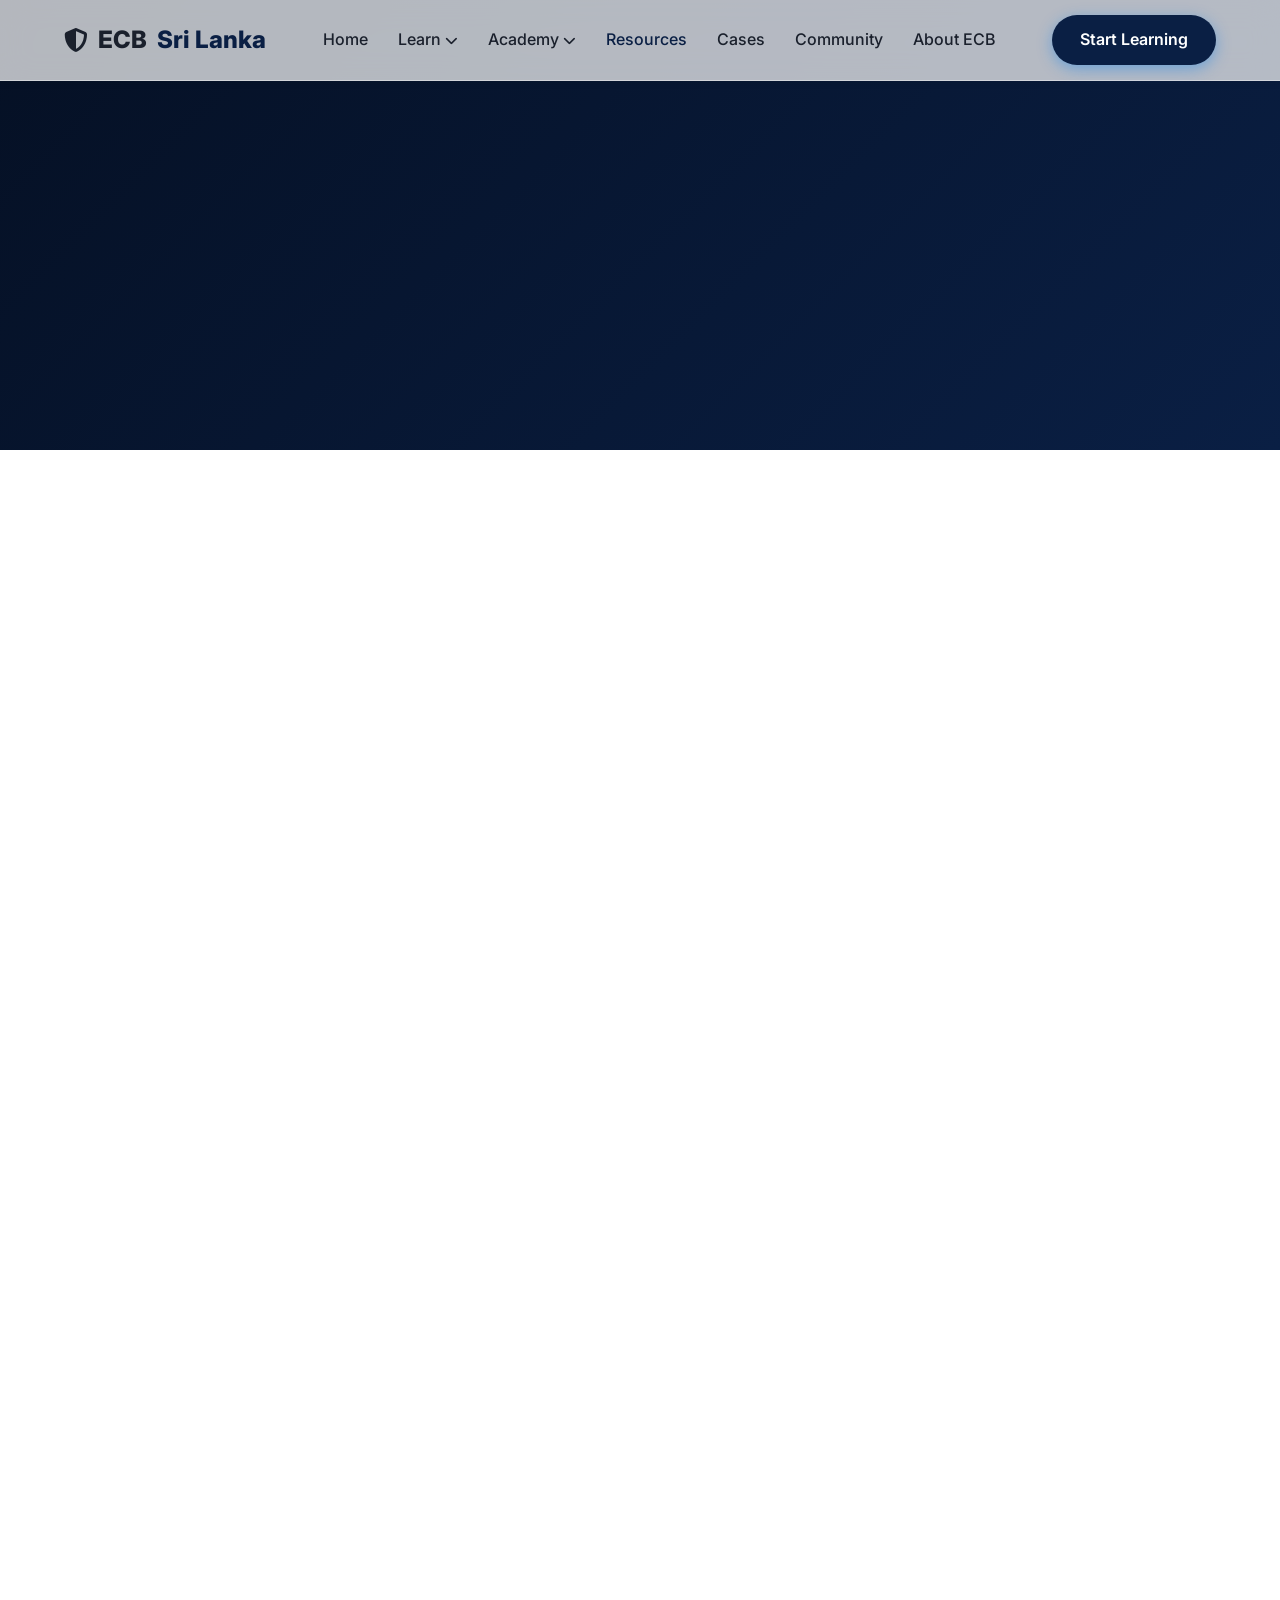
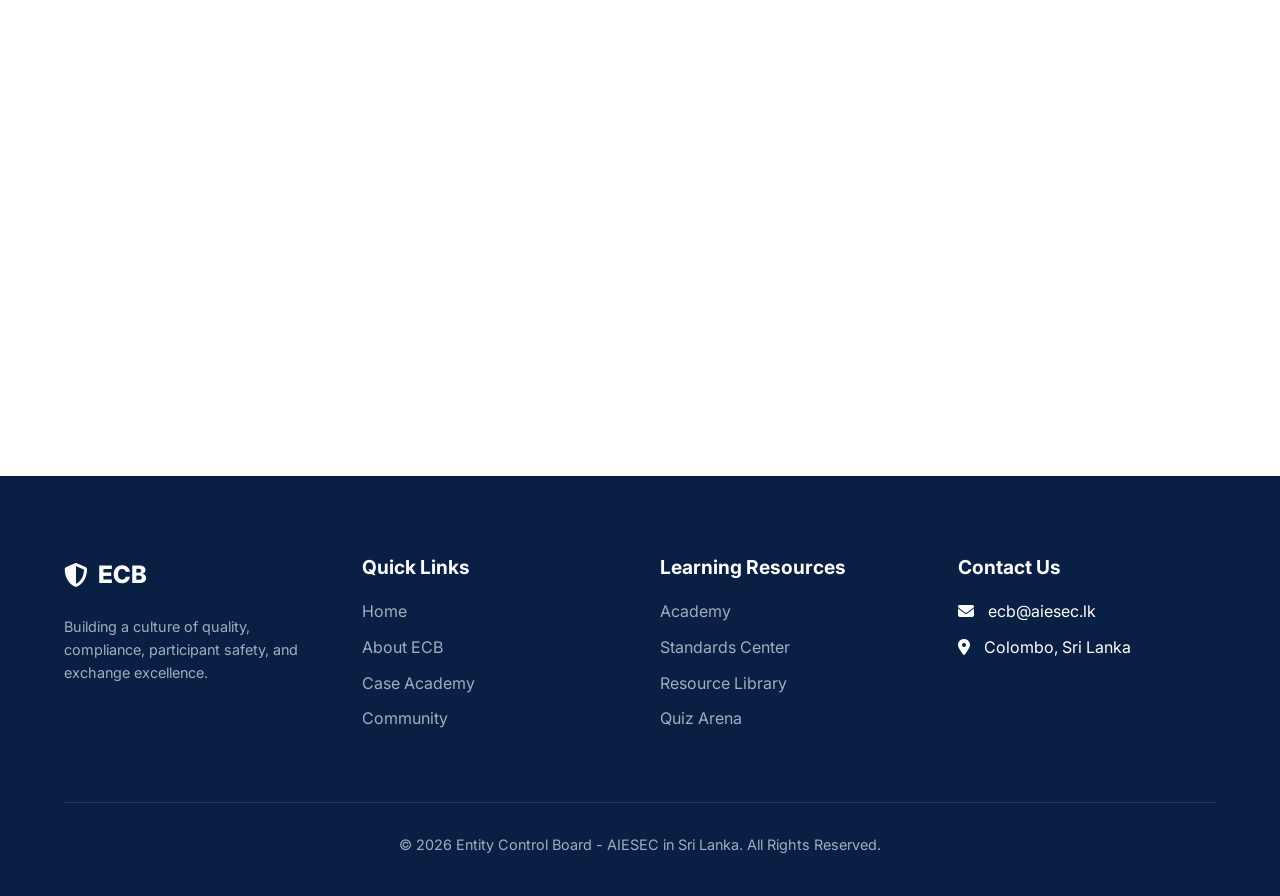
<file: resources.html>
<!DOCTYPE html>
<html lang="en">
<head>
    <meta charset="UTF-8">
    <meta name="viewport" content="width=device-width, initial-scale=1.0">
    <title>ECB Sri Lanka | Resources</title>
    <link rel="stylesheet" href="index.css">
    <link rel="stylesheet" href="resources.css">
</head>
<body>

    <!-- Navigation -->
    <nav class="navbar scrolled">
        <a href="index.html" class="nav-brand">
            <i class="fa-solid fa-shield-halved"></i> ECB <span>Sri Lanka</span>
        </a>
        <ul class="nav-links">
            <li class="nav-item"><a href="index.html" class="nav-link">Home</a></li>
            <li class="nav-item">
                <a class="nav-link">Learn <i class="fa-solid fa-chevron-down" style="font-size: 0.8rem;"></i></a>
                <div class="nav-dropdown">
                    <a href="learn.html#fundamentals" class="dropdown-link">Exchange Fundamentals</a>
                    <a href="learn.html#journey" class="dropdown-link">Exchange Journey</a>
                    <a href="learn.html#standards" class="dropdown-link">Standards Center</a>
                </div>
            </li>
            <li class="nav-item">
                <a class="nav-link">Academy <i class="fa-solid fa-chevron-down" style="font-size: 0.8rem;"></i></a>
                <div class="nav-dropdown">
                    <a href="academy.html" class="dropdown-link">Learning Tracks</a>
                    <a href="academy.html" class="dropdown-link">Certifications</a>
                    <a href="academy.html#quiz" class="dropdown-link">Quiz Arena</a>
                </div>
            </li>
            <li class="nav-item"><a href="#" class="nav-link" style="color: var(--primary);">Resources</a></li>
            <li class="nav-item"><a href="cases.html" class="nav-link">Cases</a></li>
            <li class="nav-item"><a href="community.html" class="nav-link">Community</a></li>
            <li class="nav-item"><a href="about.html" class="nav-link">About ECB</a></li>
        </ul>
        <a href="academy.html" class="btn btn-primary">Start Learning</a>
    </nav>

    <!-- Hero Section -->
    <section class="resources-hero">
        <div class="hero-content animate-on-scroll" style="width: 100%; max-width: 1000px; margin: 0 auto; text-align: center;">
            <h1 class="hero-title" style="color: white;">Resource <span class="text-gradient">Library</span></h1>
            <p class="hero-subtitle" style="color: rgba(255,255,255,0.8); margin: 0 auto;">Everything you need to deliver high-quality, standard-compliant exchange experiences.</p>
            
            <div class="search-bar" style="margin: 30px auto 0;">
                <input type="text" class="search-input" placeholder="Search for guides, templates, checklists..." id="searchInput">
                <button class="search-btn"><i class="fa-solid fa-magnifying-glass"></i></button>
            </div>
        </div>
    </section>

    <!-- Resources Section -->
    <section class="section section-light">
        <div class="category-filter animate-on-scroll">
            <button class="filter-btn active" data-filter="all">All Resources</button>
            <button class="filter-btn" data-filter="guides">Guides & Manuals</button>
            <button class="filter-btn" data-filter="checklists">Checklists</button>
            <button class="filter-btn" data-filter="templates">Templates</button>
            <button class="filter-btn" data-filter="downloads">Workshop Materials</button>
        </div>

        <div class="resource-grid animate-on-scroll" id="resourceGrid">
            <!-- Guides -->
            <div class="resource-card" data-category="guides">
                <div class="resource-icon"><i class="fa-solid fa-book"></i></div>
                <h3 class="resource-title">Exchange Standards Handbook</h3>
                <p class="resource-desc">The complete guide to understanding and delivering the 16 AIESEC Exchange Standards.</p>
                <div class="resource-meta">
                    <span>PDF • 2.4 MB</span>
                    <a href="#" class="download-btn"><i class="fa-solid fa-download"></i> Download</a>
                </div>
            </div>
            <div class="resource-card" data-category="guides">
                <div class="resource-icon"><i class="fa-solid fa-map"></i></div>
                <h3 class="resource-title">EP Journey Guide</h3>
                <p class="resource-desc">A comprehensive walkthrough of the Exchange Participant's journey from sign-up to completion.</p>
                <div class="resource-meta">
                    <span>PDF • 1.8 MB</span>
                    <a href="#" class="download-btn"><i class="fa-solid fa-download"></i> Download</a>
                </div>
            </div>
            <div class="resource-card" data-category="guides">
                <div class="resource-icon"><i class="fa-solid fa-shield"></i></div>
                <h3 class="resource-title">Compliance Manual</h3>
                <p class="resource-desc">National guidelines and policies regarding exchange safety and audit compliance.</p>
                <div class="resource-meta">
                    <span>PDF • 3.1 MB</span>
                    <a href="#" class="download-btn"><i class="fa-solid fa-download"></i> Download</a>
                </div>
            </div>

            <!-- Checklists -->
            <div class="resource-card" data-category="checklists">
                <div class="resource-icon"><i class="fa-solid fa-list-check"></i></div>
                <h3 class="resource-title">Approval Checklist</h3>
                <p class="resource-desc">Essential steps and documentation required before changing an EP's status to Approved.</p>
                <div class="resource-meta">
                    <span>PDF • 500 KB</span>
                    <a href="#" class="download-btn"><i class="fa-solid fa-download"></i> Download</a>
                </div>
            </div>
            <div class="resource-card" data-category="checklists">
                <div class="resource-icon"><i class="fa-solid fa-plane-arrival"></i></div>
                <h3 class="resource-title">Realization Checklist</h3>
                <p class="resource-desc">Pre-arrival and on-arrival standard verification steps.</p>
                <div class="resource-meta">
                    <span>PDF • 520 KB</span>
                    <a href="#" class="download-btn"><i class="fa-solid fa-download"></i> Download</a>
                </div>
            </div>
            
            <!-- Templates -->
            <div class="resource-card" data-category="templates">
                <div class="resource-icon"><i class="fa-solid fa-file-word"></i></div>
                <h3 class="resource-title">Expectation Alignment Template</h3>
                <p class="resource-desc">Standard template to use during expectation setting meetings with EPs and OPs.</p>
                <div class="resource-meta">
                    <span>DOCX • 120 KB</span>
                    <a href="#" class="download-btn"><i class="fa-solid fa-download"></i> Download</a>
                </div>
            </div>
            <div class="resource-card" data-category="templates">
                <div class="resource-icon"><i class="fa-solid fa-file-excel"></i></div>
                <h3 class="resource-title">Follow-Up Tracker</h3>
                <p class="resource-desc">Spreadsheet to track EP communication, standard delivery, and case history.</p>
                <div class="resource-meta">
                    <span>XLSX • 85 KB</span>
                    <a href="#" class="download-btn"><i class="fa-solid fa-download"></i> Download</a>
                </div>
            </div>
            <div class="resource-card" data-category="templates">
                <div class="resource-icon"><i class="fa-solid fa-file-lines"></i></div>
                <h3 class="resource-title">Case Reporting Template</h3>
                <p class="resource-desc">Official template for submitting cases to the national Entity Control Board.</p>
                <div class="resource-meta">
                    <span>DOCX • 105 KB</span>
                    <a href="#" class="download-btn"><i class="fa-solid fa-download"></i> Download</a>
                </div>
            </div>

            <!-- Downloads -->
            <div class="resource-card" data-category="downloads">
                <div class="resource-icon"><i class="fa-solid fa-file-powerpoint"></i></div>
                <h3 class="resource-title">Standards Workshop Deck</h3>
                <p class="resource-desc">Presentation materials for training new members on the 16 Exchange Standards.</p>
                <div class="resource-meta">
                    <span>PPTX • 5.5 MB</span>
                    <a href="#" class="download-btn"><i class="fa-solid fa-download"></i> Download</a>
                </div>
            </div>
            <div class="resource-card" data-category="downloads">
                <div class="resource-icon"><i class="fa-solid fa-file-zipper"></i></div>
                <h3 class="resource-title">Audit Preparation Kit</h3>
                <p class="resource-desc">A complete package of files needed to prepare LC operations for national audits.</p>
                <div class="resource-meta">
                    <span>ZIP • 12.4 MB</span>
                    <a href="#" class="download-btn"><i class="fa-solid fa-download"></i> Download</a>
                </div>
            </div>
        </div>
    </section>

    <!-- Footer -->
    <footer class="footer">
        <div class="footer-grid">
            <div class="footer-col">
                <a href="index.html" class="nav-brand" style="color: white; margin-bottom: 20px;">
                    <i class="fa-solid fa-shield-halved"></i> ECB <span style="color: var(--primary);">Sri Lanka</span>
                </a>
                <p style="color: #a0aec0; font-size: 0.9rem;">Building a culture of quality, compliance, participant safety, and exchange excellence.</p>
            </div>
            <div class="footer-col">
                <h4>Quick Links</h4>
                <ul class="footer-links">
                    <li><a href="index.html">Home</a></li>
                    <li><a href="about.html">About ECB</a></li>
                    <li><a href="cases.html">Case Academy</a></li>
                    <li><a href="community.html">Community</a></li>
                </ul>
            </div>
            <div class="footer-col">
                <h4>Learning Resources</h4>
                <ul class="footer-links">
                    <li><a href="academy.html">Academy</a></li>
                    <li><a href="learn.html#standards">Standards Center</a></li>
                    <li><a href="resources.html">Resource Library</a></li>
                    <li><a href="academy.html#quiz">Quiz Arena</a></li>
                </ul>
            </div>
            <div class="footer-col">
                <h4>Contact Us</h4>
                <ul class="footer-links">
                    <li><i class="fa-solid fa-envelope" style="margin-right: 10px;"></i> ecb@aiesec.lk</li>
                    <li><i class="fa-solid fa-location-dot" style="margin-right: 10px;"></i> Colombo, Sri Lanka</li>
                </ul>
            </div>
        </div>
        <div class="footer-bottom">
            <p>&copy; 2026 Entity Control Board - AIESEC in Sri Lanka. All Rights Reserved.</p>
        </div>
    </footer>

    <script src="main.js"></script>
    <script>
        // Filtering logic
        const filterBtns = document.querySelectorAll('.filter-btn');
        const resourceCards = document.querySelectorAll('.resource-card');
        const searchInput = document.getElementById('searchInput');

        filterBtns.forEach(btn => {
            btn.addEventListener('click', () => {
                // Remove active class from all
                filterBtns.forEach(b => b.classList.remove('active'));
                btn.classList.add('active');

                const filter = btn.dataset.filter;
                const searchTerm = searchInput.value.toLowerCase();

                resourceCards.forEach(card => {
                    const category = card.dataset.category;
                    const title = card.querySelector('.resource-title').textContent.toLowerCase();
                    const desc = card.querySelector('.resource-desc').textContent.toLowerCase();

                    const matchesFilter = filter === 'all' || filter === category;
                    const matchesSearch = title.includes(searchTerm) || desc.includes(searchTerm);

                    if (matchesFilter && matchesSearch) {
                        card.style.display = 'flex';
                    } else {
                        card.style.display = 'none';
                    }
                });
            });
        });

        searchInput.addEventListener('keyup', () => {
            const activeFilter = document.querySelector('.filter-btn.active').dataset.filter;
            const searchTerm = searchInput.value.toLowerCase();

            resourceCards.forEach(card => {
                const category = card.dataset.category;
                const title = card.querySelector('.resource-title').textContent.toLowerCase();
                const desc = card.querySelector('.resource-desc').textContent.toLowerCase();

                const matchesFilter = activeFilter === 'all' || activeFilter === category;
                const matchesSearch = title.includes(searchTerm) || desc.includes(searchTerm);

                if (matchesFilter && matchesSearch) {
                    card.style.display = 'flex';
                } else {
                    card.style.display = 'none';
                }
            });
        });
    </script>
</body>
</html>
</file>
<file: academy.css>
/* academy.css */
.academy-hero {
    min-height: 60vh;
    display: flex;
    align-items: center;
    padding: 100px 5% 0;
    position: relative;
    background: url('assets/academy.png') no-repeat center center/cover;
}

.track-grid {
    display: grid;
    grid-template-columns: repeat(auto-fit, minmax(280px, 1fr));
    gap: 30px;
    margin-top: 40px;
}

.track-card {
    background: white;
    border-radius: 20px;
    padding: 30px;
    box-shadow: var(--shadow-sm);
    transition: var(--transition);
    position: relative;
    overflow: hidden;
}

.track-card:hover {
    transform: translateY(-10px);
    box-shadow: var(--shadow-md);
}

.track-badge {
    position: absolute;
    top: 20px;
    right: 20px;
    width: 50px;
    height: 50px;
    background: var(--accent);
    border-radius: 50%;
    display: flex;
    align-items: center;
    justify-content: center;
    color: var(--primary);
    font-size: 1.5rem;
}

.track-title {
    font-size: 1.5rem;
    margin-bottom: 15px;
    padding-right: 60px;
}

.course-list {
    margin-top: 20px;
}

.course-item {
    display: flex;
    align-items: center;
    gap: 10px;
    margin-bottom: 10px;
    font-size: 0.95rem;
}

.course-item i {
    color: var(--text-muted);
}

.progress-container {
    margin-top: 25px;
}

.progress-bar-bg {
    height: 8px;
    background: #e2e8f0;
    border-radius: 4px;
    overflow: hidden;
    margin-top: 5px;
}

.progress-bar-fill {
    height: 100%;
    background: var(--primary);
    border-radius: 4px;
    transition: width 1s ease-in-out;
}

.progress-text {
    display: flex;
    justify-content: space-between;
    font-size: 0.85rem;
    color: var(--text-muted);
    font-weight: 600;
}

/* Quiz Arena */
.quiz-grid {
    display: grid;
    grid-template-columns: repeat(auto-fit, minmax(300px, 1fr));
    gap: 30px;
}

.quiz-card {
    background: white;
    border-radius: 15px;
    padding: 25px;
    border: 1px solid var(--glass-border);
    box-shadow: var(--shadow-sm);
    display: flex;
    align-items: center;
    justify-content: space-between;
    transition: var(--transition);
}

.quiz-card:hover {
    border-color: var(--primary);
    box-shadow: var(--shadow-md);
}

.quiz-info h4 {
    font-size: 1.2rem;
    margin-bottom: 5px;
}

.quiz-info p {
    font-size: 0.9rem;
    color: var(--text-muted);
}

.quiz-action {
    background: var(--accent);
    color: var(--primary);
    width: 45px;
    height: 45px;
    border-radius: 50%;
    display: flex;
    align-items: center;
    justify-content: center;
    font-size: 1.2rem;
    transition: var(--transition);
}

.quiz-card:hover .quiz-action {
    background: var(--primary);
    color: white;
}

/* Leaderboard */
.leaderboard {
    background: white;
    border-radius: 20px;
    padding: 30px;
    box-shadow: var(--shadow-sm);
    max-width: 600px;
    margin: 40px auto;
}

.leader-item {
    display: flex;
    align-items: center;
    padding: 15px 0;
    border-bottom: 1px solid #edf2f7;
}

.leader-item:last-child {
    border-bottom: none;
}

.leader-rank {
    font-size: 1.2rem;
    font-weight: 700;
    color: var(--text-muted);
    width: 40px;
}

.leader-item:nth-child(1) .leader-rank { color: #F59E0B; font-size: 1.5rem; }
.leader-item:nth-child(2) .leader-rank { color: #9CA3AF; font-size: 1.3rem; }
.leader-item:nth-child(3) .leader-rank { color: #D97706; font-size: 1.2rem; }

.leader-avatar {
    width: 40px;
    height: 40px;
    border-radius: 50%;
    background: var(--accent);
    color: var(--primary);
    display: flex;
    align-items: center;
    justify-content: center;
    font-weight: 600;
    margin-right: 15px;
}

.leader-info flex-grow {
    flex-grow: 1;
}

.leader-name {
    font-weight: 600;
}

.leader-score {
    font-weight: 700;
    color: var(--primary);
}
</file>
<file: cases.css>
/* cases.css */
.cases-hero {
    min-height: 60vh;
    display: flex;
    align-items: center;
    padding: 100px 5% 0;
    position: relative;
    background: url('assets/case.png') no-repeat center center/cover;
}

.case-grid {
    display: grid;
    grid-template-columns: repeat(auto-fit, minmax(350px, 1fr));
    gap: 40px;
    margin-top: 40px;
}

.case-card {
    background: white;
    border-radius: 20px;
    padding: 40px;
    box-shadow: var(--shadow-sm);
    transition: var(--transition);
    position: relative;
    border-top: 5px solid var(--primary);
}

.case-card:hover {
    transform: translateY(-5px);
    box-shadow: var(--shadow-md);
}

.case-badge {
    position: absolute;
    top: 20px;
    right: 20px;
    background: var(--accent);
    color: var(--primary);
    padding: 5px 15px;
    border-radius: 20px;
    font-size: 0.85rem;
    font-weight: 600;
}

.case-title {
    font-size: 1.5rem;
    margin-bottom: 20px;
    padding-right: 80px;
}

.case-situation, .case-question {
    margin-bottom: 15px;
}

.case-label {
    font-weight: 700;
    color: var(--primary);
    display: block;
    margin-bottom: 5px;
    font-size: 0.9rem;
    text-transform: uppercase;
    letter-spacing: 1px;
}

.case-answer-section {
    margin-top: 25px;
    padding-top: 20px;
    border-top: 1px dashed var(--glass-border);
}

.case-answer {
    display: none;
    background: var(--accent);
    padding: 20px;
    border-radius: 10px;
    margin-top: 15px;
    border-left: 4px solid var(--primary);
    animation: fadeIn 0.5s ease;
}

@keyframes fadeIn {
    from { opacity: 0; transform: translateY(-10px); }
    to { opacity: 1; transform: translateY(0); }
}

.case-answer.visible {
    display: block;
}

/* Dashboard Insights */
.dashboard-grid {
    display: grid;
    grid-template-columns: repeat(auto-fit, minmax(200px, 1fr));
    gap: 20px;
    margin-bottom: 40px;
}

.dash-card {
    background: white;
    border-radius: 15px;
    padding: 25px;
    box-shadow: var(--shadow-sm);
    text-align: center;
    border: 1px solid #edf2f7;
}

.dash-value {
    font-size: 2.5rem;
    font-weight: 800;
    color: var(--primary);
    margin-bottom: 5px;
}

.dash-label {
    font-size: 0.9rem;
    color: var(--text-muted);
    font-weight: 500;
}

.chart-container {
    background: white;
    border-radius: 15px;
    padding: 30px;
    box-shadow: var(--shadow-sm);
    height: 300px;
    display: flex;
    align-items: center;
    justify-content: center;
    color: var(--text-muted);
    border: 1px solid #edf2f7;
}
</file>
<file: community.css>
/* community.css */
.community-hero {
    min-height: 60vh;
    display: flex;
    align-items: center;
    padding: 100px 5% 0;
    position: relative;
    background: linear-gradient(135deg, var(--bg-dark) 0%, #1a365d 100%);
    color: white;
}

.testimonial-grid {
    display: grid;
    grid-template-columns: repeat(auto-fit, minmax(300px, 1fr));
    gap: 40px;
    margin-top: 40px;
}

.testimonial-card {
    background: white;
    border-radius: 20px;
    padding: 40px;
    box-shadow: var(--shadow-sm);
    position: relative;
    transition: var(--transition);
}

.testimonial-card:hover {
    transform: translateY(-5px);
    box-shadow: var(--shadow-md);
}

.quote-icon {
    position: absolute;
    top: 30px;
    right: 30px;
    font-size: 3rem;
    color: var(--accent);
    opacity: 0.5;
}

.testimonial-text {
    font-size: 1.05rem;
    color: var(--text-muted);
    font-style: italic;
    margin-bottom: 30px;
    position: relative;
    z-index: 1;
}

.testimonial-author {
    display: flex;
    align-items: center;
    gap: 15px;
}

.author-avatar {
    width: 60px;
    height: 60px;
    border-radius: 50%;
    background: var(--accent);
    color: var(--primary);
    display: flex;
    align-items: center;
    justify-content: center;
    font-size: 1.5rem;
    font-weight: 700;
}

.author-info h4 {
    font-size: 1.1rem;
    margin-bottom: 2px;
}

.author-info p {
    font-size: 0.85rem;
    color: var(--primary);
    font-weight: 600;
}

/* Recognition Wall */
.recognition-wall {
    display: grid;
    grid-template-columns: repeat(auto-fit, minmax(250px, 1fr));
    gap: 30px;
}

.recognition-card {
    background: linear-gradient(135deg, var(--secondary) 0%, #f8fafc 100%);
    border-radius: 20px;
    padding: 30px;
    text-align: center;
    box-shadow: var(--shadow-sm);
    border: 1px solid #edf2f7;
    transition: var(--transition);
}

.recognition-card:hover {
    transform: scale(1.03);
    box-shadow: var(--shadow-md);
    border-color: var(--primary);
}

.recognition-icon {
    width: 80px;
    height: 80px;
    margin: 0 auto 20px;
    background: var(--accent);
    border-radius: 50%;
    display: flex;
    align-items: center;
    justify-content: center;
    font-size: 2.5rem;
    color: var(--primary);
}

.recognition-title {
    font-size: 1.2rem;
    margin-bottom: 10px;
}

.recognition-name {
    font-size: 1.4rem;
    font-weight: 800;
    color: var(--text-main);
    margin-bottom: 5px;
}

.recognition-lc {
    font-size: 0.9rem;
    color: var(--text-muted);
}
</file>
<file: learn.css>
/* learn.css */
/* Interactive Exchange Lifecycle Timeline */
.timeline {
    position: relative;
    max-width: 1000px;
    margin: 40px auto;
}

.timeline::after {
    content: '';
    position: absolute;
    width: 6px;
    background-color: var(--primary);
    top: 0;
    bottom: 0;
    left: 50%;
    margin-left: -3px;
    border-radius: 3px;
}

.timeline-container {
    padding: 10px 40px;
    position: relative;
    background-color: inherit;
    width: 50%;
}

.timeline-container.left { left: 0; }
.timeline-container.right { left: 50%; }

.timeline-container::after {
    content: '';
    position: absolute;
    width: 25px;
    height: 25px;
    right: -13px;
    background-color: white;
    border: 4px solid var(--primary);
    top: 15px;
    border-radius: 50%;
    z-index: 1;
}

.timeline-container.right::after {
    left: -13px;
}

.timeline-content {
    padding: 20px 30px;
    background-color: white;
    position: relative;
    border-radius: 15px;
    box-shadow: var(--shadow-sm);
    transition: var(--transition);
}

.timeline-content:hover {
    transform: translateY(-5px);
    box-shadow: var(--shadow-md);
}

/* Horizontal Journey Timeline */
.horizontal-timeline {
    display: flex;
    overflow-x: auto;
    gap: 20px;
    padding: 40px 10px;
    margin: 20px 0;
    scroll-behavior: smooth;
    -ms-overflow-style: none;
    scrollbar-width: none;
}
.horizontal-timeline::-webkit-scrollbar {
    display: none;
}

.journey-stage {
    min-width: 280px;
    background: white;
    border-radius: 15px;
    padding: 30px 20px;
    box-shadow: var(--shadow-sm);
    cursor: pointer;
    transition: var(--transition);
    border-top: 5px solid var(--primary);
    position: relative;
}

.journey-stage:hover {
    transform: translateY(-10px);
    box-shadow: var(--shadow-md);
    background: var(--primary);
    color: white;
}

.journey-stage:hover .journey-num {
    color: rgba(255,255,255,0.2);
}

.journey-num {
    font-size: 4rem;
    font-weight: 800;
    color: var(--accent);
    position: absolute;
    top: -10px;
    right: 20px;
    transition: var(--transition);
    z-index: 0;
}

.journey-content {
    position: relative;
    z-index: 1;
}

.journey-content h3 {
    margin-bottom: 15px;
    font-size: 1.5rem;
}

.journey-content ul {
    margin-left: 20px;
    list-style-type: disc;
}

/* Accordions for Standards */
.accordion {
    max-width: 800px;
    margin: 0 auto;
}

.accordion-item {
    background: white;
    margin-bottom: 15px;
    border-radius: 10px;
    box-shadow: var(--shadow-sm);
    overflow: hidden;
}

.accordion-header {
    padding: 20px;
    display: flex;
    justify-content: space-between;
    align-items: center;
    cursor: pointer;
    font-weight: 600;
    transition: var(--transition);
    font-size: 1.1rem;
}

.accordion-header:hover, .accordion-header.active {
    background: var(--primary);
    color: white;
}

.accordion-content {
    padding: 0 20px;
    max-height: 0;
    overflow: hidden;
    transition: max-height 0.3s ease-out, padding 0.3s ease;
    background: white;
}

.accordion-content.active {
    padding: 20px;
    max-height: 1000px; 
}

.accordion-content ul {
    margin-left: 20px;
    list-style-type: disc;
    color: var(--text-muted);
}
.accordion-content.active ul {
    color: var(--text-main);
}

@media screen and (max-width: 768px) {
  .timeline::after { left: 31px; }
  .timeline-container { width: 100%; padding-left: 70px; padding-right: 25px; }
  .timeline-container.right { left: 0%; }
  .timeline-container.left::after, .timeline-container.right::after { left: 18px; }
}
</file>
<file: resources.css>
/* resources.css */
.resources-hero {
    min-height: 50vh;
    display: flex;
    align-items: center;
    padding: 100px 5% 0;
    position: relative;
    background: linear-gradient(135deg, var(--primary-dark) 0%, var(--primary) 100%);
    color: white;
}

.search-bar {
    margin-top: 30px;
    display: flex;
    max-width: 600px;
    background: white;
    border-radius: 50px;
    padding: 5px 10px;
    box-shadow: var(--shadow-sm);
}

.search-input {
    flex-grow: 1;
    border: none;
    padding: 10px 20px;
    font-size: 1rem;
    outline: none;
    background: transparent;
    border-radius: 50px;
}

.search-btn {
    background: var(--primary);
    color: white;
    border: none;
    width: 40px;
    height: 40px;
    border-radius: 50%;
    cursor: pointer;
    transition: var(--transition);
}

.search-btn:hover {
    background: var(--primary-dark);
}

.category-filter {
    display: flex;
    gap: 15px;
    margin: 40px 0 20px;
    flex-wrap: wrap;
    justify-content: center;
}

.filter-btn {
    padding: 10px 20px;
    border-radius: 30px;
    border: 1px solid var(--glass-border);
    background: white;
    cursor: pointer;
    font-weight: 600;
    transition: var(--transition);
    color: var(--text-muted);
}

.filter-btn:hover, .filter-btn.active {
    background: var(--primary);
    color: white;
    border-color: var(--primary);
}

.resource-grid {
    display: grid;
    grid-template-columns: repeat(auto-fill, minmax(280px, 1fr));
    gap: 30px;
}

.resource-card {
    background: white;
    border-radius: 15px;
    padding: 25px;
    box-shadow: var(--shadow-sm);
    transition: var(--transition);
    display: flex;
    flex-direction: column;
    height: 100%;
}

.resource-card:hover {
    transform: translateY(-5px);
    box-shadow: var(--shadow-md);
}

.resource-icon {
    font-size: 2rem;
    color: var(--primary);
    margin-bottom: 15px;
}

.resource-title {
    font-size: 1.2rem;
    margin-bottom: 10px;
}

.resource-desc {
    font-size: 0.9rem;
    color: var(--text-muted);
    flex-grow: 1;
    margin-bottom: 20px;
}

.resource-meta {
    display: flex;
    justify-content: space-between;
    align-items: center;
    border-top: 1px solid #edf2f7;
    padding-top: 15px;
    font-size: 0.85rem;
    color: var(--text-muted);
}

.download-btn {
    color: var(--primary);
    font-weight: 600;
}
.download-btn:hover {
    text-decoration: underline;
}
</file>
<file: index.css>
@import url('https://fonts.googleapis.com/css2?family=Inter:wght@300;400;500;600;700;800&display=swap');
@import url('https://cdnjs.cloudflare.com/ajax/libs/font-awesome/6.4.0/css/all.min.css');

:root {
  --primary: #0A1F44; /* Deep Navy */
  --primary-dark: #051024;
  --secondary: #FFFFFF;
  --accent: #D4AF37; /* Gold */
  --accent-light: #F9F4E8;
  --aiesec-blue: #037EF3;
  --text-main: #1A202C;
  --text-muted: #64748B;
  --bg-main: #F4F6F8;
  --bg-dark: #0A1F44;
  --glass-bg: rgba(255, 255, 255, 0.7);
  --glass-border: rgba(255, 255, 255, 0.4);
  --glass-bg-dark: rgba(10, 31, 68, 0.7);
  --shadow-sm: 0 4px 6px rgba(0, 0, 0, 0.05);
  --shadow-md: 0 10px 20px rgba(0, 0, 0, 0.08);
  --shadow-lg: 0 20px 40px rgba(0, 0, 0, 0.12);
  --transition: all 0.4s cubic-bezier(0.25, 1, 0.5, 1);
}

* {
  margin: 0;
  padding: 0;
  box-sizing: border-box;
}

body {
  font-family: 'Inter', sans-serif;
  color: var(--text-main);
  background-color: var(--bg-main);
  line-height: 1.6;
  overflow-x: hidden;
}

a {
  text-decoration: none;
  color: inherit;
}

ul {
  list-style: none;
}

/* Typography */
h1, h2, h3, h4, h5, h6 {
  font-weight: 700;
  line-height: 1.2;
}

.text-gradient {
  background: linear-gradient(90deg, var(--primary) 0%, #00d2ff 100%);
  -webkit-background-clip: text;
  -webkit-text-fill-color: transparent;
}

/* Navigation */
.navbar {
  position: fixed;
  top: 0;
  left: 0;
  width: 100%;
  padding: 20px 5%;
  display: flex;
  justify-content: space-between;
  align-items: center;
  z-index: 1000;
  transition: var(--transition);
  background: transparent;
}

.navbar.scrolled {
  background: var(--glass-bg);
  backdrop-filter: blur(15px);
  border-bottom: 1px solid var(--glass-border);
  padding: 15px 5%;
  box-shadow: var(--shadow-sm);
}

.nav-brand {
  font-size: 1.5rem;
  font-weight: 800;
  color: var(--text-main);
  display: flex;
  align-items: center;
  gap: 10px;
}

.nav-brand span {
  color: var(--primary);
}

.nav-links {
  display: flex;
  gap: 30px;
  align-items: center;
}

.nav-item {
  position: relative;
}

.nav-link {
  font-weight: 500;
  font-size: 1rem;
  transition: var(--transition);
  cursor: pointer;
}

.nav-link:hover {
  color: var(--primary);
}

.nav-dropdown {
  position: absolute;
  top: 100%;
  left: 0;
  background: var(--secondary);
  border-radius: 12px;
  min-width: 220px;
  box-shadow: var(--shadow-md);
  opacity: 0;
  visibility: hidden;
  transform: translateY(10px);
  transition: var(--transition);
  padding: 10px 0;
}

.nav-item:hover .nav-dropdown {
  opacity: 1;
  visibility: visible;
  transform: translateY(0);
}

.dropdown-link {
  display: block;
  padding: 10px 20px;
  font-size: 0.95rem;
  transition: var(--transition);
}

.dropdown-link:hover {
  background: var(--accent);
  color: var(--primary);
}

/* Buttons */
.btn {
  display: inline-flex;
  align-items: center;
  justify-content: center;
  padding: 12px 28px;
  border-radius: 50px;
  font-weight: 600;
  transition: var(--transition);
  cursor: pointer;
  border: none;
}

.btn-primary {
  background: var(--primary);
  color: var(--secondary);
  box-shadow: 0 4px 15px rgba(3, 126, 243, 0.4);
}

.btn-primary:hover {
  background: var(--primary-dark);
  transform: translateY(-2px);
  box-shadow: 0 6px 20px rgba(3, 126, 243, 0.5);
  color: var(--secondary);
}

.btn-outline {
  background: transparent;
  color: var(--primary);
  border: 2px solid var(--primary);
}

.btn-outline:hover {
  background: var(--primary);
  color: var(--secondary);
}

/* Hero Section */
.hero {
  min-height: 100vh;
  display: flex;
  align-items: center;
  padding: 100px 5% 0;
  position: relative;
  background: url('assets/hero.png') no-repeat center center/cover;
}

.hero-overlay {
  position: absolute;
  top: 0;
  left: 0;
  width: 100%;
  height: 100%;
  background: linear-gradient(135deg, rgba(244,246,248,0.95) 0%, rgba(244,246,248,0.7) 100%);
  z-index: 1;
}

.hero-content {
  position: relative;
  z-index: 2;
  max-width: 800px;
}

.hero-title {
  font-size: 4rem;
  margin-bottom: 20px;
  color: var(--text-main);
}

.hero-subtitle {
  font-size: 1.25rem;
  color: var(--text-muted);
  margin-bottom: 40px;
  max-width: 600px;
}

.hero-buttons {
  display: flex;
  gap: 20px;
  margin-bottom: 60px;
}

/* Stats Section */
.stats-grid {
  display: grid;
  grid-template-columns: repeat(4, 1fr);
  gap: 30px;
  position: relative;
  z-index: 2;
  margin-top: 40px;
}

.stat-card {
  background: var(--glass-bg);
  backdrop-filter: blur(10px);
  border: 1px solid var(--glass-border);
  padding: 30px;
  border-radius: 20px;
  text-align: center;
  box-shadow: var(--shadow-sm);
  transition: var(--transition);
}

.stat-card:hover {
  transform: translateY(-10px);
  box-shadow: var(--shadow-md);
  border-color: var(--primary);
}

.stat-number {
  font-size: 2.5rem;
  font-weight: 800;
  color: var(--primary);
  margin-bottom: 10px;
}

.stat-label {
  font-size: 1rem;
  font-weight: 500;
  color: var(--text-muted);
}

/* Sections */
.section {
  padding: 100px 5%;
}

.section-light { background: var(--secondary); }
.section-dark { background: var(--bg-dark); color: var(--secondary); }
.section-dark .section-subtitle { color: #a0aec0; }
.section-dark .feature-card { background: rgba(255,255,255,0.05); color: var(--secondary); }

.section-header {
  text-align: center;
  margin-bottom: 60px;
}

.section-title {
  font-size: 2.5rem;
  margin-bottom: 15px;
}

.section-subtitle {
  font-size: 1.1rem;
  color: var(--text-muted);
  max-width: 700px;
  margin: 0 auto;
}

/* Cards */
.card-grid {
  display: grid;
  grid-template-columns: repeat(auto-fit, minmax(300px, 1fr));
  gap: 40px;
}

.feature-card {
  background: var(--secondary);
  border-radius: 20px;
  padding: 40px;
  box-shadow: var(--shadow-sm);
  transition: var(--transition);
  border-top: 4px solid transparent;
}

.feature-card:hover {
  transform: translateY(-10px);
  box-shadow: var(--shadow-md);
  border-top-color: var(--primary);
}

.feature-icon {
  width: 60px;
  height: 60px;
  background: var(--accent);
  color: var(--primary);
  border-radius: 15px;
  display: flex;
  align-items: center;
  justify-content: center;
  font-size: 1.5rem;
  margin-bottom: 25px;
}

.feature-title {
  font-size: 1.5rem;
  margin-bottom: 15px;
}

.feature-desc {
  color: var(--text-muted);
}

/* Framework Timeline */
.framework-flow {
  display: flex;
  flex-direction: column;
  gap: 20px;
  max-width: 800px;
  margin: 0 auto;
}

.flow-step {
  display: flex;
  align-items: center;
  background: var(--secondary);
  padding: 20px;
  border-radius: 15px;
  box-shadow: var(--shadow-sm);
  transition: var(--transition);
  position: relative;
}

.flow-step:hover {
  transform: translateX(10px);
  box-shadow: var(--shadow-md);
  border-left: 4px solid var(--primary);
}

.flow-step i {
  font-size: 2rem;
  color: var(--primary);
  margin-right: 20px;
  width: 50px;
  text-align: center;
}

.flow-content h3 {
  margin-bottom: 5px;
}

.flow-arrow {
  text-align: center;
  color: var(--primary);
  font-size: 1.5rem;
  animation: bounceDown 2s infinite;
}

@keyframes bounceDown {
  0%, 20%, 50%, 80%, 100% { transform: translateY(0); }
  40% { transform: translateY(10px); }
  60% { transform: translateY(5px); }
}

/* Learning Paths */
.path-card {
  background: var(--secondary);
  border-radius: 20px;
  overflow: hidden;
  box-shadow: var(--shadow-sm);
  transition: var(--transition);
  display: flex;
  flex-direction: column;
  height: 100%;
}

.path-card:hover {
  transform: translateY(-10px);
  box-shadow: var(--shadow-lg);
}

.path-header {
  padding: 30px;
  background: linear-gradient(135deg, var(--primary) 0%, #00d2ff 100%);
  color: var(--secondary);
  text-align: center;
}

.path-header h3 {
  font-size: 1.5rem;
}

.path-body {
  padding: 30px;
  flex-grow: 1;
}

.path-list {
  list-style: none;
}

.path-list li {
  margin-bottom: 15px;
  display: flex;
  align-items: center;
  gap: 10px;
}

.path-list li i {
  color: var(--primary);
}

/* Featured Resources */
.resource-list {
  display: grid;
  grid-template-columns: repeat(auto-fit, minmax(250px, 1fr));
  gap: 20px;
}

.resource-card {
  display: flex;
  align-items: center;
  gap: 15px;
  background: var(--secondary);
  padding: 20px;
  border-radius: 12px;
  box-shadow: var(--shadow-sm);
  transition: var(--transition);
  cursor: pointer;
}

.resource-card:hover {
  background: var(--accent);
  transform: translateX(5px);
}

.resource-card i {
  font-size: 1.5rem;
  color: var(--primary);
}

/* Footer */
.footer {
  background: var(--bg-dark);
  color: var(--secondary);
  padding: 80px 5% 40px;
}

.footer-grid {
  display: grid;
  grid-template-columns: repeat(auto-fit, minmax(200px, 1fr));
  gap: 40px;
  margin-bottom: 60px;
}

.footer-col h4 {
  font-size: 1.2rem;
  margin-bottom: 20px;
  color: var(--secondary);
}

.footer-links {
  list-style: none;
}

.footer-links li {
  margin-bottom: 10px;
}

.footer-links a {
  color: #a0aec0;
  transition: var(--transition);
}

.footer-links a:hover {
  color: var(--primary);
  padding-left: 5px;
}

.footer-bottom {
  text-align: center;
  padding-top: 30px;
  border-top: 1px solid rgba(255,255,255,0.1);
  color: #a0aec0;
  font-size: 0.9rem;
}

/* Animations */
.animate-on-scroll {
  opacity: 0;
  transform: translateY(30px);
  transition: opacity 0.8s ease, transform 0.8s ease;
}

.animate-on-scroll.visible {
  opacity: 1;
  transform: translateY(0);
}

/* Responsive */
@media (max-width: 992px) {
  .hero-title { font-size: 3rem; }
  .stats-grid { grid-template-columns: repeat(2, 1fr); }
  .nav-links { display: none; }
  .teaser-container, .teaser-container.reverse { flex-direction: column; }
  .teaser-visual { margin-top: 40px; justify-content: center; }
}

@media (max-width: 768px) {
  .hero-title { font-size: 2.5rem; }
  .stats-grid { grid-template-columns: 1fr; }
  .hero-buttons { flex-direction: column; }
}

/* Page Transition */
.page-transition-overlay {
  position: fixed;
  top: 0;
  left: 0;
  width: 100vw;
  height: 100vh;
  background-color: var(--primary);
  z-index: 9999;
  transform: translateY(100%);
  pointer-events: none;
}

/* Teaser Layout */
.teaser-section {
  padding: 120px 5%;
  overflow: hidden;
}

.teaser-container {
  display: flex;
  align-items: center;
  gap: 60px;
  max-width: 1200px;
  margin: 0 auto;
}

.teaser-container.reverse {
  flex-direction: row-reverse;
}

.teaser-content {
  flex: 1;
}

.teaser-icon {
  font-size: 2.5rem;
  color: var(--accent);
  margin-bottom: 20px;
}

.teaser-content h2 {
  font-size: 2.5rem;
  margin-bottom: 20px;
  color: var(--primary);
}

.section-dark .teaser-content h2 {
  color: var(--secondary);
}

.teaser-content p {
  font-size: 1.1rem;
  color: var(--text-muted);
  margin-bottom: 30px;
  line-height: 1.8;
}

.section-dark .teaser-content p {
  color: #a0aec0;
}

.teaser-visual {
  flex: 1;
  display: flex;
  flex-direction: column;
  align-items: center;
}

.glass-card {
  background: var(--glass-bg);
  backdrop-filter: blur(10px);
  border: 1px solid var(--glass-border);
  padding: 30px;
  border-radius: 20px;
  box-shadow: var(--shadow-sm);
  width: 100%;
  max-width: 350px;
  transition: var(--transition);
}

.section-dark .glass-card {
  background: var(--glass-bg-dark);
  color: var(--secondary);
}

.glass-card:hover {
  transform: translateY(-5px) scale(1.02);
  box-shadow: var(--shadow-md);
  border-color: var(--accent);
}

.glass-card h3 {
  display: flex;
  align-items: center;
  gap: 10px;
  color: var(--primary);
  margin-bottom: 10px;
}
.section-dark .glass-card h3 { color: var(--accent); }

/* Journey Preview */
.journey-preview {
  display: flex;
  align-items: center;
  gap: 15px;
  background: var(--glass-bg-dark);
  padding: 30px;
  border-radius: 20px;
  border: 1px solid var(--glass-border);
}

.journey-node {
  background: var(--primary);
  color: var(--secondary);
  padding: 10px 20px;
  border-radius: 30px;
  font-weight: 600;
  font-size: 0.9rem;
  transition: var(--transition);
}

.journey-node.active {
  background: var(--accent);
  color: var(--primary-dark);
  transform: scale(1.1);
  box-shadow: 0 0 15px rgba(212, 175, 55, 0.4);
}

.journey-line {
  height: 2px;
  width: 40px;
  background: rgba(255,255,255,0.2);
}

/* Resource Grid */
.resource-grid {
  display: grid;
  grid-template-columns: 1fr 1fr;
  gap: 20px;
}

.resource-mini {
  background: var(--secondary);
  padding: 20px;
  border-radius: 15px;
  text-align: center;
  font-weight: 600;
  color: var(--primary);
  box-shadow: var(--shadow-sm);
  transition: var(--transition);
  display: flex;
  flex-direction: column;
  gap: 10px;
  align-items: center;
}

.resource-mini:hover {
  background: var(--primary);
  color: var(--secondary);
  transform: translateY(-5px);
}

/* Audit Flow Preview */
.audit-flow-preview {
  display: flex;
  align-items: center;
  gap: 20px;
  color: var(--secondary);
}

.audit-step {
  display: flex;
  flex-direction: column;
  align-items: center;
  gap: 10px;
  background: rgba(255,255,255,0.1);
  padding: 20px;
  border-radius: 15px;
  backdrop-filter: blur(5px);
  border: 1px solid rgba(255,255,255,0.2);
}

.audit-step i { font-size: 2rem; color: var(--accent); }

/* GSAP Start States */
.reveal-up { opacity: 0; transform: translateY(50px); }
.reveal-left { opacity: 0; transform: translateX(-50px); }
.reveal-right { opacity: 0; transform: translateX(50px); }
</file>
